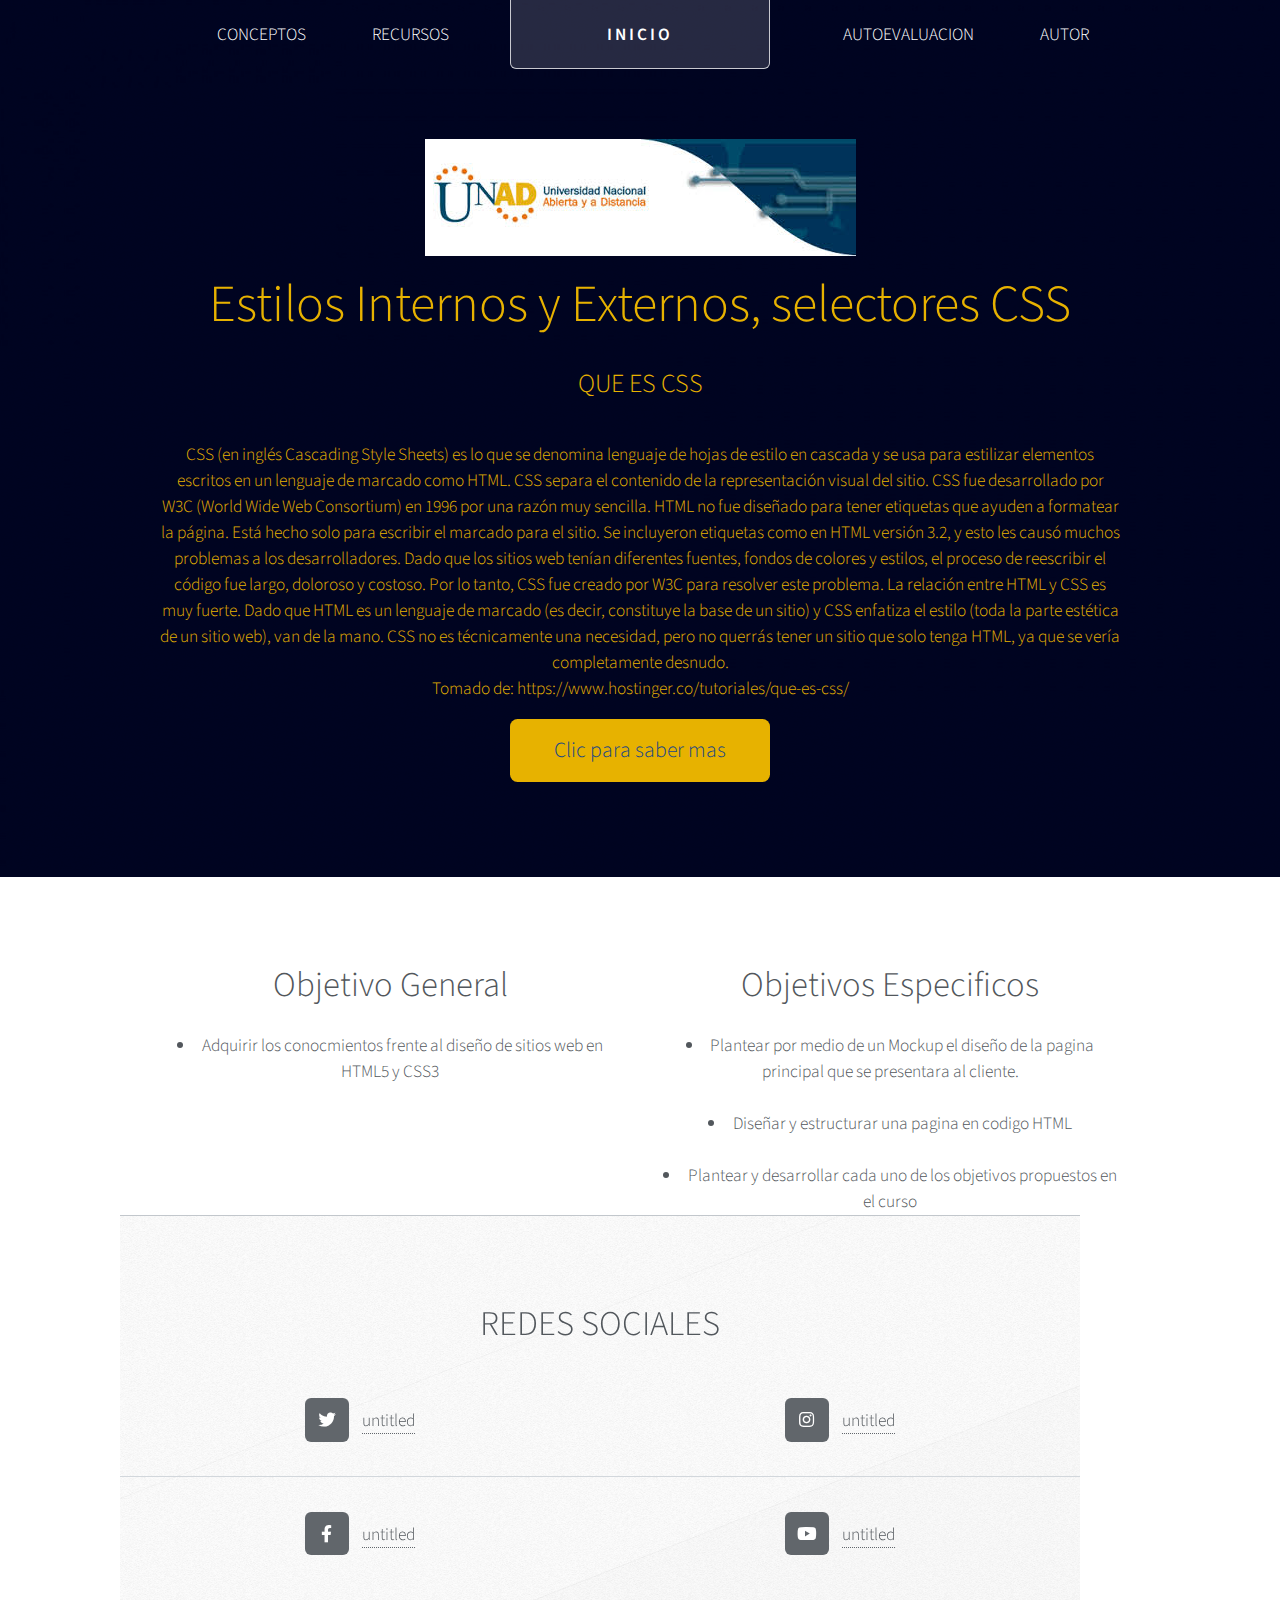
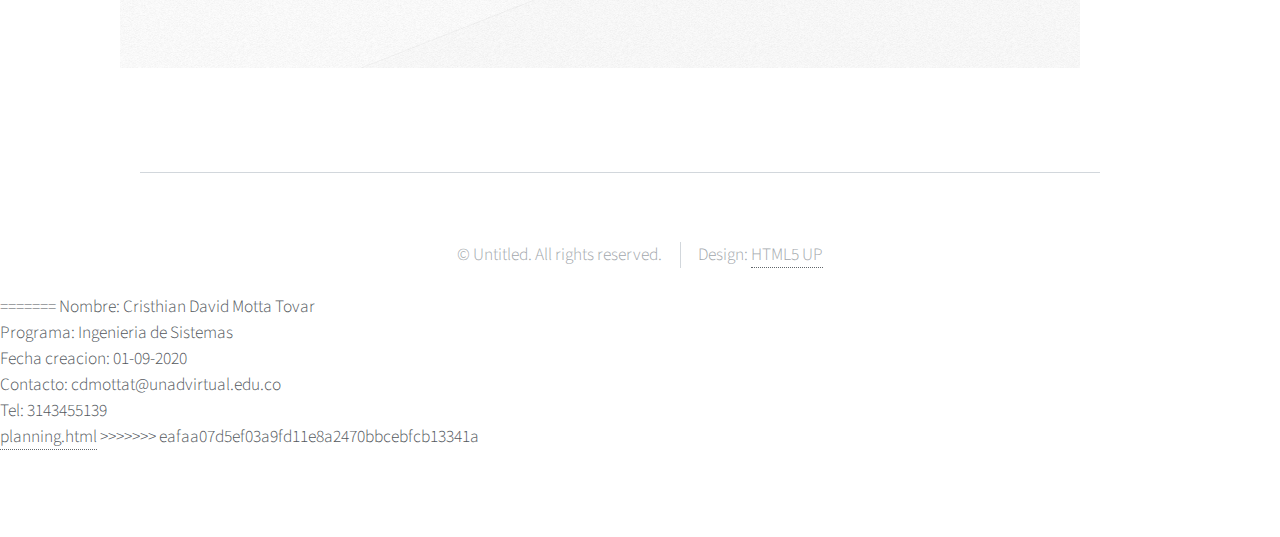
<file: index.html>
<html>
	<head>
		<title>Estilos Internos y Externos </title>
		<meta charset="utf-8" />
		<meta name="viewport" content="width=device-width, initial-scale=1, user-scalable=no" />
		<link rel="stylesheet" href="assets/css/main.css" />
	</head>
	<body class="homepage is-preload">
		<div id="page-wrapper">
				<div id="header-wrapper">
					<div id="header" class="container">
							<h1 id="logo"><a href="index.html">INICIO</a></h1>
							<nav id="nav">
								<ul>
									<li><a href="Conceptos.html">CONCEPTOS</a></li>
									<li><a href="Recursos.html">RECURSOS</a></li>
									<li class="break"><a href="Autoevaluacion.html">AUTOEVALUACION</a></li>
									<li><a href="Autor.html">AUTOR</a></li>
								</ul>
							</nav>
					</div>

					<!-- Hero -->
						<section id="hero" class="container">
							<header>
								<img src="images/images.jpg">
										<center><ul class="actions">
								<h2>Estilos Internos y Externos, selectores CSS
								<br />
								
							</header>
							<p>QUE ES CSS</p>

								CSS (en inglés Cascading Style Sheets) es lo que se denomina lenguaje de hojas de estilo en cascada y se usa para estilizar elementos escritos en un lenguaje de marcado como HTML. CSS separa el contenido de la representación visual del sitio.

CSS fue desarrollado por W3C (World Wide Web Consortium) en 1996 por una razón muy sencilla. HTML no fue diseñado para tener etiquetas que ayuden a formatear la página. Está hecho solo para escribir el marcado para el sitio.

Se incluyeron etiquetas como <font> en HTML versión 3.2, y esto les causó muchos problemas a los desarrolladores. Dado que los sitios web tenían diferentes fuentes, fondos de colores y estilos, el proceso de reescribir el código fue largo, doloroso y costoso. Por lo tanto, CSS fue creado por W3C para resolver este problema.

La relación entre HTML y CSS es muy fuerte. Dado que HTML es un lenguaje de marcado (es decir, constituye la base de un sitio) y CSS enfatiza el estilo (toda la parte estética de un sitio web), van de la mano.

CSS no es técnicamente una necesidad, pero no querrás tener un sitio que solo tenga HTML, ya que se vería completamente desnudo.
							<br />
							Tomado de:
							https://www.hostinger.co/tutoriales/que-es-css/
							
							<ul class="actions">
								<li><a href="https://www.hostinger.co/tutoriales/que-es-css/" class="button">Clic para saber mas</a></li>
							</ul>
						</section>
				</div>
				<div class="wrapper">
					<div class="container">
						<div class="row">
							<section class="col-6 col-12-narrower feature">
								
								<header>
									<h2>Objetivo General</h2>
								</header>
								<li>Adquirir los conocmientos frente al diseño de sitios web en HTML5 y CSS3</li>
								
							</section>
							<section class="col-6 col-12-narrower feature">
							
								<header>
									<h2>Objetivos Especificos</h2>
								</header>
								<li>Plantear por medio de un Mockup el diseño de la pagina principal que se presentara al cliente.</li><br>
<li>Diseñar y estructurar una pagina en codigo HTML</li><br>

<li>Plantear y desarrollar cada uno de los objetivos propuestos en el curso</li>
								
							</section>
		
			<!-- Footer -->
				<div id="footer-wrapper">
					<div id="footer" class="container">
						
								</form>
							</section>
							<section class="col-6 col-12-narrower">	<center><h2>REDES SOCIALES</h2></center><br><br>
								<center><div class="row gtr-0">
									<ul class="divided icons col-6 col-12-mobile">
										<li class="icon brands fa-twitter"><a href="#"><span class="extra">twitter.com/</span>untitled</a></li>
										<li class="icon brands fa-facebook-f"><a href="#"><span class="extra">facebook.com/</span>untitled</a></li>
										
									</ul>
									<ul class="divided icons col-6 col-12-mobile">
										<li class="icon brands fa-instagram"><a href="#"><span class="extra">instagram.com/</span>untitled</a></li>
										<li class="icon brands fa-youtube"><a href="#"><span class="extra">youtube.com/</span>untitled</a></li>
										
									</ul>
								</div></center>
							</section>
						</div>
					</div>
					<div id="copyright" class="container">
						<ul class="menu">
							<li>&copy; Untitled. All rights reserved.</li><li>Design: <a href="http://html5up.net">HTML5 UP</a></li>
						</ul>
					</div>
				</div>

		</div>

		<!-- Scripts -->
			<script src="assets/js/jquery.min.js"></script>
			<script src="assets/js/jquery.dropotron.min.js"></script>
			<script src="assets/js/browser.min.js"></script>
			<script src="assets/js/breakpoints.min.js"></script>
			<script src="assets/js/util.js"></script>
			<script src="assets/js/main.js"></script>

	</body>
</html>
=======
Nombre: Cristhian David Motta Tovar <br>
Programa: Ingenieria de Sistemas <br>
Fecha creacion: 01-09-2020 <br>
Contacto: cdmottat@unadvirtual.edu.co <br>
Tel: 3143455139 <br>
<a href="planning.html" title="Mi enlace">planning.html</a>
>>>>>>> eafaa07d5ef03a9fd11e8a2470bbcebfcb13341a
</file>
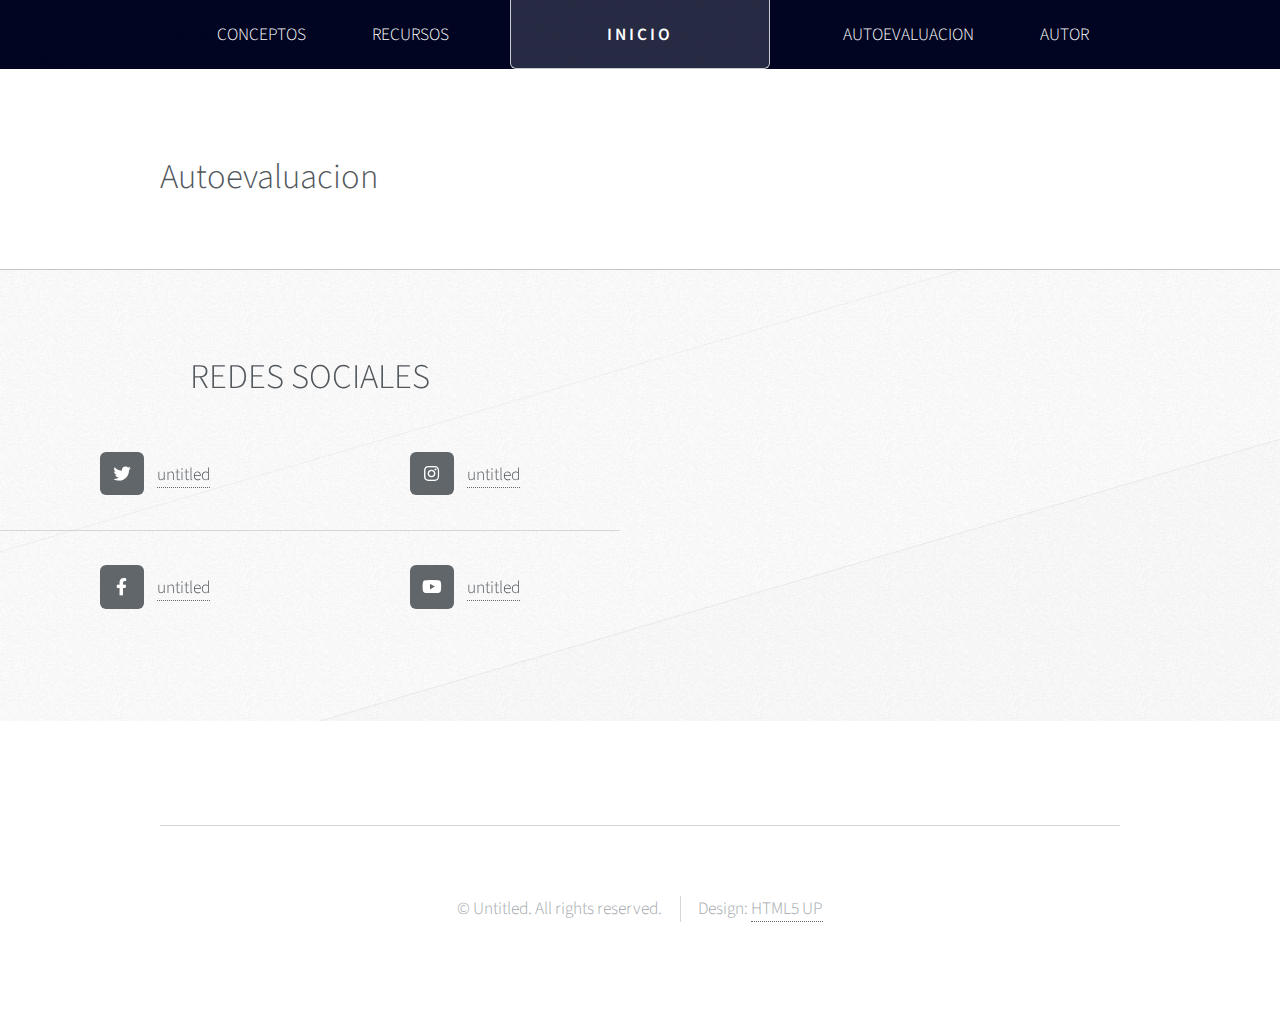
<file: Autoevaluacion.html>
<!DOCTYPE HTML>
<html>
	<head>
		<title>AUTOEVALUACION</title>
		<meta charset="utf-8" />
		<meta name="viewport" content="width=device-width, initial-scale=1, user-scalable=no" />
		<link rel="stylesheet" href="assets/css/main.css" />
	</head>
	<body class="right-sidebar is-preload">
		<div id="page-wrapper">
				<div id="header-wrapper">
					<div id="header" class="container">
							<h1 id="logo"><a href="index.html">INICIO</a></h1>
							<nav id="nav">
								<ul>
									<li><a href="Conceptos.html">CONCEPTOS</a></li>
									<li><a href="Recursos.html">RECURSOS</a></li>
									<li class="break"><a href="right-sidebar.html">AUTOEVALUACION</a></li>
									<li><a href="no-sidebar.html">AUTOR</a></li>
								</ul>
							</nav>
					</div>

				</div>

			<!-- Main -->
				<div class="wrapper">
					<div class="container" id="main">
						<div class="row gtr-150">
							<div class="col-8 col-12-narrower">

								<!-- Content -->
									<article id="content">
										<header>
											<h2>Autoevaluacion</h2>
							
						</div>
					</div>
				</div>

			<!-- Footer -->
				<div id="footer-wrapper">
					<div id="footer" class="container">
							</div>
						<div class="row">
						</form>
							</section>
							<section class="col-6 col-12-narrower">	<center><h2>REDES SOCIALES</h2></center><br><br>
								<center><div class="row gtr-0">
									<ul class="divided icons col-6 col-12-mobile">
										<li class="icon brands fa-twitter"><a href="#"><span class="extra">twitter.com/</span>untitled</a></li>
										<li class="icon brands fa-facebook-f"><a href="#"><span class="extra">facebook.com/</span>untitled</a></li>
										
									</ul>
									<ul class="divided icons col-6 col-12-mobile">
										<li class="icon brands fa-instagram"><a href="#"><span class="extra">instagram.com/</span>untitled</a></li>
										<li class="icon brands fa-youtube"><a href="#"><span class="extra">youtube.com/</span>untitled</a></li>
										
									</ul>
								</div></center>
							</section>
						</div>
					</div>
					<div id="copyright" class="container">
						<ul class="menu">
							<li>&copy; Untitled. All rights reserved.</li><li>Design: <a href="http://html5up.net">HTML5 UP</a></li>
						</ul>
					</div>
				</div>

		</div>

		<!-- Scripts -->
			<script src="assets/js/jquery.min.js"></script>
			<script src="assets/js/jquery.dropotron.min.js"></script>
			<script src="assets/js/browser.min.js"></script>
			<script src="assets/js/breakpoints.min.js"></script>
			<script src="assets/js/util.js"></script>
			<script src="assets/js/main.js"></script>

	</body>
</html>
</file>
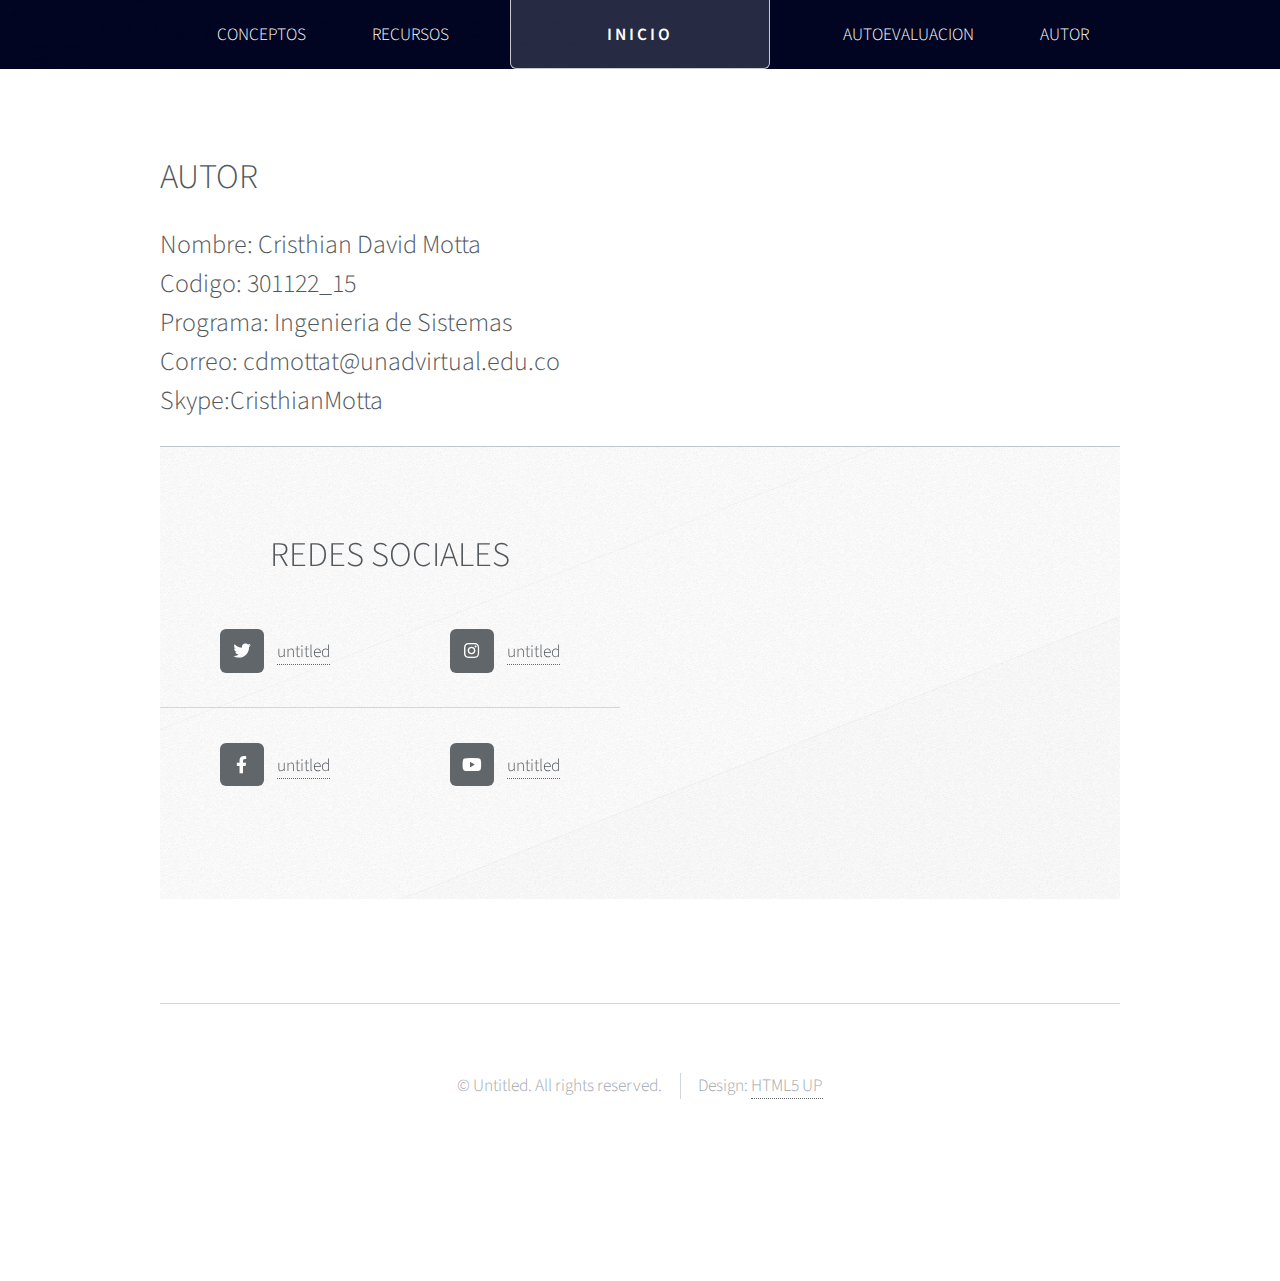
<file: Autor.html>
<html>
	<head>
		<title>Autor</title>
		<meta charset="utf-8" />
		<meta name="viewport" content="width=device-width, initial-scale=1, user-scalable=no" />
		<link rel="stylesheet" href="assets/css/main.css" />
	</head>
	<body class="no-sidebar is-preload">
		<div id="page-wrapper">

			<!-- Header -->
				<div id="header-wrapper">
					<div id="header" class="container">

						<h1 id="logo"><a href="index1.html">INICIO</a></h1>
							<nav id="nav">
								<ul>
									<li><a href="Conceptos.html">CONCEPTOS</a></li>
									<li><a href="Recursos.html">RECURSOS</a></li>
									<li class="break"><a href="Autoevaluacion.html">AUTOEVALUACION</a></li>
									<li><a href="no-sidebar.html">AUTOR</a></li>
								</ul>
							</nav>
					</div>

				</div>

			<!-- Main -->
				<div class="wrapper">
					<div class="container" id="main">

						<!-- Content -->
							<article id="content">
								<header>
									<h2>AUTOR</h2><br>
									<h3>Nombre: Cristhian David Motta</h3>
									<h3>Codigo: 301122_15</h3>
									<h3>Programa: Ingenieria de Sistemas</h3>
									<h3>Correo: cdmottat@unadvirtual.edu.co</h3>
									<h3>Skype:CristhianMotta</h3>
								</header>
								
					
			<!-- Footer -->
				<div id="footer-wrapper">
					<div id="footer" class="container">
									</div>
									<div class="row">
								</form>
							</section>
							<section class="col-6 col-12-narrower">	<center><h2>REDES SOCIALES</h2></center><br><br>
								<center><div class="row gtr-0">
									<ul class="divided icons col-6 col-12-mobile">
										<li class="icon brands fa-twitter"><a href="https://twitter.com/UniversidadUNAD?ref_src=twsrc%5Egoogle%7Ctwcamp%5Eserp%7Ctwgr%5Eauthor"><span class="extra">twitter.com/</span>untitled</a></li>
										<li class="icon brands fa-facebook-f"><a href="https://www.facebook.com/UniversidadUNAD/"><span class="extra">facebook.com/</span>untitled</a></li>
										
									</ul>
									<ul class="divided icons col-6 col-12-mobile">
										<li class="icon brands fa-instagram"><a href="https://www.instagram.com/universidadunad/?hl=es-la"><span class="extra">instagram.com/</span>untitled</a></li>
										<li class="icon brands fa-youtube"><a href="https://www.youtube.com/user/universidadunad"><span class="extra">youtube.com/</span>untitled</a></li>
										
									</ul>
								</div></center>
							</section>
						</div>
					</div>
					<div id="copyright" class="container">
						<ul class="menu">
							<li>&copy; Untitled. All rights reserved.</li><li>Design: <a href="http://html5up.net">HTML5 UP</a></li>
						</ul>
					</div>
				</div>

		</div>

		<!-- Scripts -->
			<script src="assets/js/jquery.min.js"></script>
			<script src="assets/js/jquery.dropotron.min.js"></script>
			<script src="assets/js/browser.min.js"></script>
			<script src="assets/js/breakpoints.min.js"></script>
			<script src="assets/js/util.js"></script>
			<script src="assets/js/main.js"></script>

	</body>
</html>
</file>
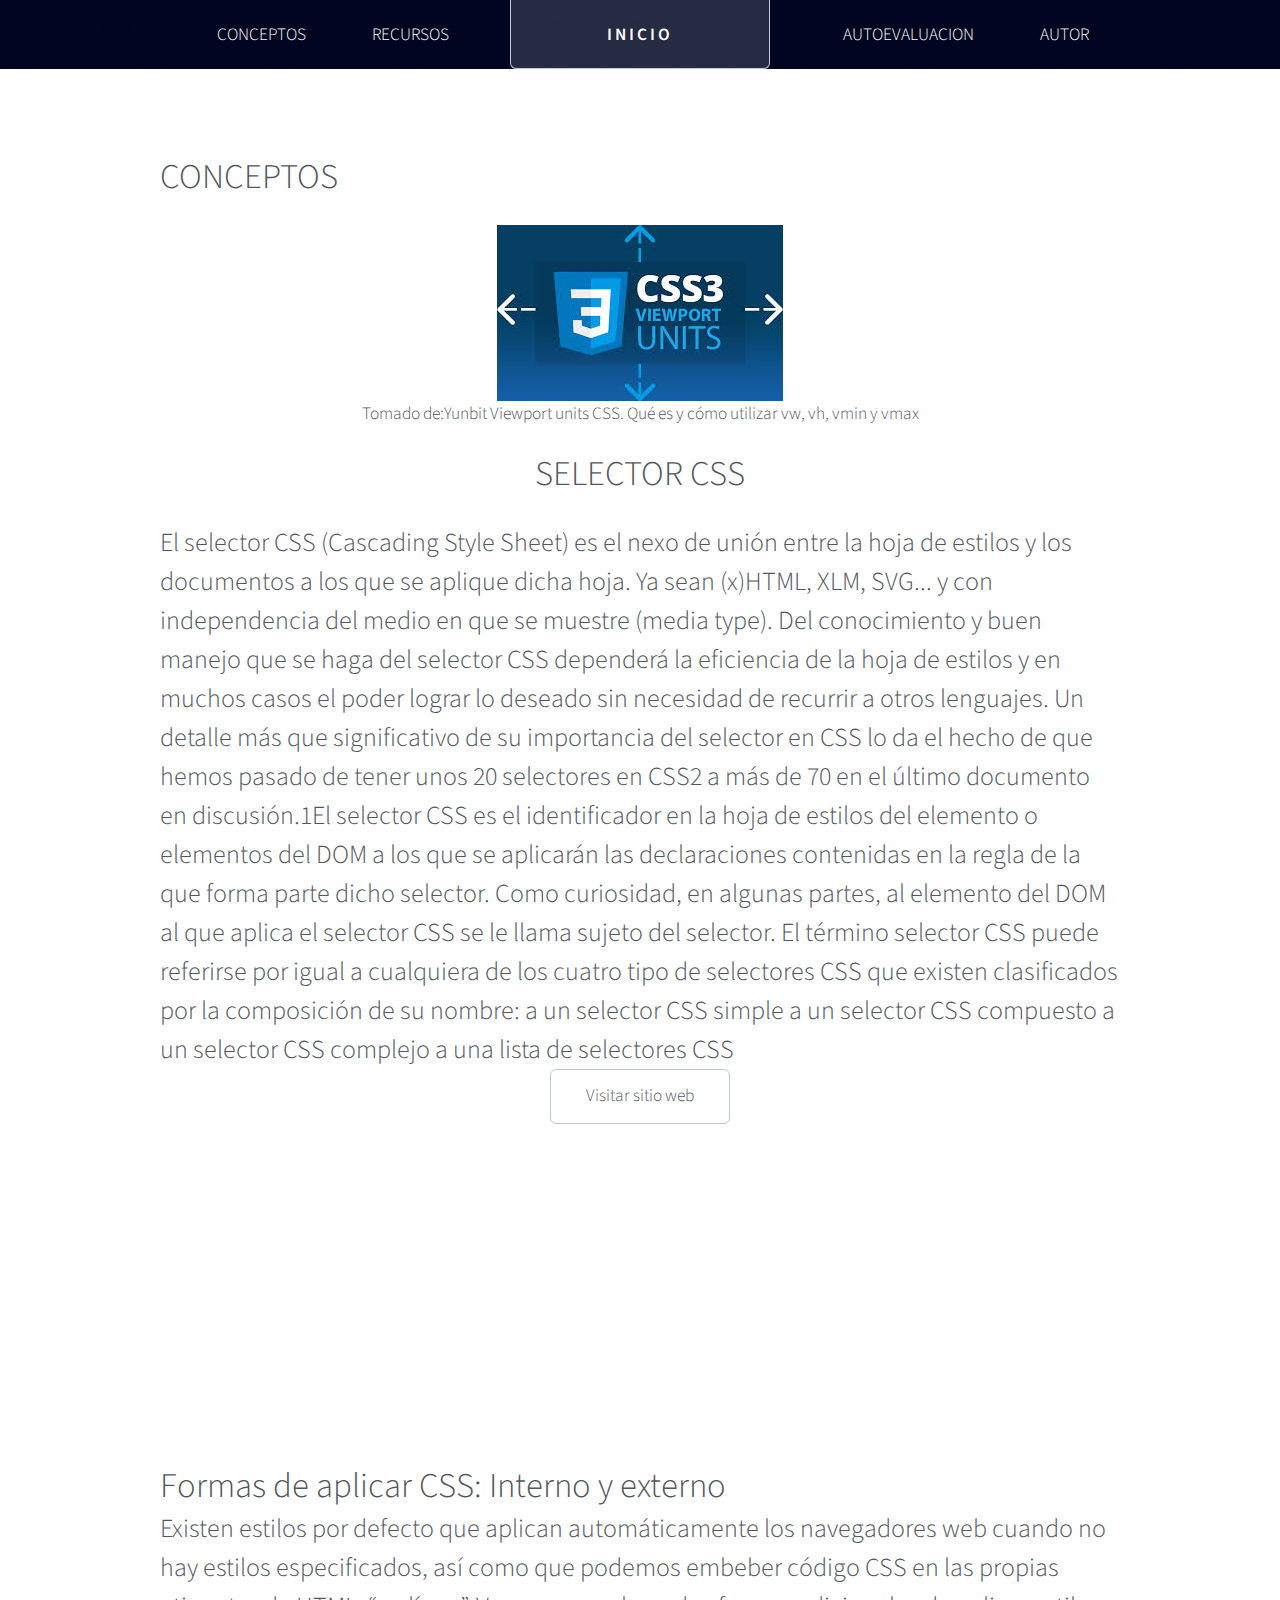
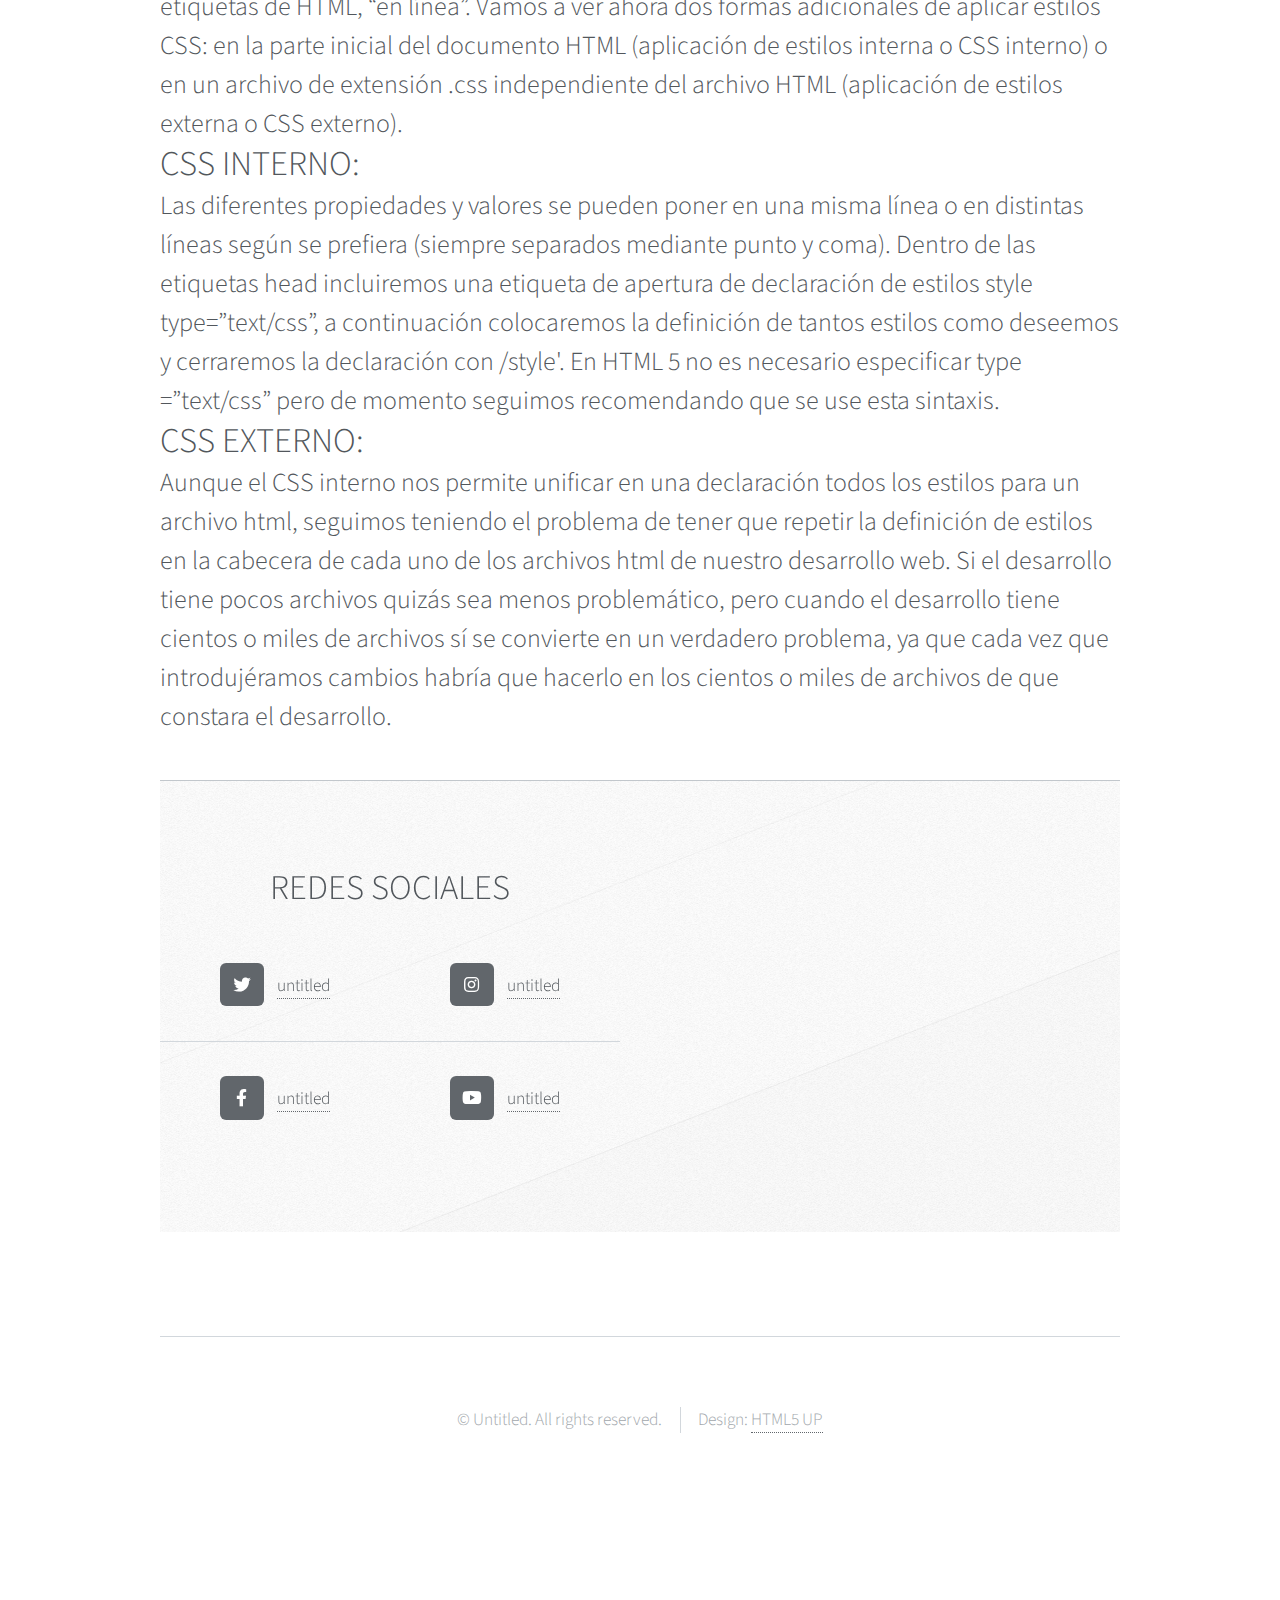
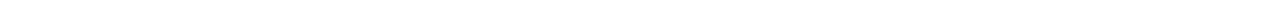
<file: Conceptos.html>
<html>
	<head>
		<title>Conceptos</title>
		<meta charset="utf-8" />
		<meta name="viewport" content="width=device-width, initial-scale=1, user-scalable=no" />
		<link rel="stylesheet" href="assets/css/main.css" />
	</head>
	<body class="no-sidebar is-preload">
		<div id="page-wrapper">

			<!-- Header -->
				<div id="header-wrapper">
					<div id="header" class="container">

						<h1 id="logo"><a href="index1.html">INICIO</a></h1>
							<nav id="nav">
								<ul>
									<li><a href="left-sidebar.html">CONCEPTOS</a></li>
									<li><a href="Recursos.html">RECURSOS</a></li>
									<li class="break"><a href="Autoevaluacion.html">AUTOEVALUACION</a></li>
									<li><a href="Autor.html">AUTOR</a></li>
								</ul>
							</nav>
					</div>

				</div>

			<!-- Main -->
				<div class="wrapper">
					<div class="container" id="main">

						<!-- Content -->
							<article id="content">
								<header>
									<h2>CONCEPTOS</h2><br>
									
									<center><img src="images/CONCEPTOS.jpg"></center>

<center>Tomado de:Yunbit
Viewport units CSS. Qué es y cómo utilizar vw, vh, vmin y vmax</center><br>
<center><h2>SELECTOR CSS</h2></center><br>
<h3>El selector CSS (Cascading Style Sheet) es el nexo de unión entre la hoja de estilos y los documentos a los que se aplique dicha hoja. Ya sean (x)HTML, XLM, SVG... y con independencia del medio en que se muestre (media type).

Del conocimiento y buen manejo que se haga del selector CSS dependerá la eficiencia de la hoja de estilos y en muchos casos el poder lograr lo deseado sin necesidad de recurrir a otros lenguajes.

Un detalle más que significativo de su importancia del selector en CSS lo da el hecho de que hemos pasado de tener unos 20 selectores en CSS2 a más de 70 en el último documento en discusión.1​

El selector CSS es el identificador en la hoja de estilos del elemento o elementos del DOM a los que se aplicarán las declaraciones contenidas en la regla de la que forma parte dicho selector.

Como curiosidad, en algunas partes, al elemento del DOM al que aplica el selector CSS se le llama sujeto del selector.

El término selector CSS puede referirse por igual a cualquiera de los cuatro tipo de selectores CSS que existen clasificados por la composición de su nombre:

a un selector CSS simple
a un selector CSS compuesto
a un selector CSS complejo
a una lista de selectores CSS</h3>

	<center><a href="https://es.wikipedia.org/wiki/Selector_CSS" class="button">Visitar sitio web</a><br><br>
<iframe width="560" height="315" src="https://www.youtube.com/embed/p6CzPvjDjUs" frameborder="0" allow="accelerometer; autoplay; clipboard-write; encrypted-media; gyroscope; picture-in-picture" allowfullscreen></iframe></center>
	

<h2>Formas de aplicar CSS: Interno y externo</h2>

<h3>Existen estilos por defecto que aplican automáticamente los navegadores web cuando no hay estilos especificados, así como que podemos embeber código CSS en las propias etiquetas de HTML, “en línea”. Vamos a ver ahora dos formas adicionales de aplicar estilos CSS: en la parte inicial del documento HTML (aplicación de estilos interna o CSS interno) o en un archivo de extensión .css independiente del archivo HTML (aplicación de estilos externa o CSS externo).</h3>

<h2>CSS INTERNO:</h2>

<h3>Las diferentes propiedades y valores se pueden poner en una misma línea o en distintas líneas según se prefiera (siempre separados mediante punto y coma). Dentro de las etiquetas head incluiremos una etiqueta de apertura de declaración de estilos style type=”text/css”, a continuación colocaremos la definición de tantos estilos como deseemos y cerraremos la declaración con /style'. En HTML 5 no es necesario especificar type =”text/css” pero de momento seguimos recomendando que se use esta sintaxis.</h3>

<h2>CSS EXTERNO:</h2>

<h3>Aunque el CSS interno nos permite unificar en una declaración todos los estilos para un archivo html, seguimos teniendo el problema de tener que repetir la definición de estilos en la cabecera de cada uno de los archivos html de nuestro desarrollo web. Si el desarrollo tiene pocos archivos quizás sea menos problemático, pero cuando el desarrollo tiene cientos o miles de archivos sí se convierte en un verdadero problema, ya que cada vez que introdujéramos cambios habría que hacerlo en los cientos o miles de archivos de que constara el desarrollo.</h3>
											</ul></center>	
										<center><ul class="actions">
								</header>
								
					
			<!-- Footer -->
				<div id="footer-wrapper">
					<div id="footer" class="container">
									</div>
									<div class="row">
								</form>
							</section>
							<section class="col-6 col-12-narrower">	<center><h2>REDES SOCIALES</h2></center><br><br>
								<center><div class="row gtr-0">
									<ul class="divided icons col-6 col-12-mobile">
										<li class="icon brands fa-twitter"><a href="https://twitter.com/UniversidadUNAD?ref_src=twsrc%5Egoogle%7Ctwcamp%5Eserp%7Ctwgr%5Eauthor"><span class="extra">twitter.com/</span>untitled</a></li>
										<li class="icon brands fa-facebook-f"><a href="https://www.facebook.com/UniversidadUNAD/"><span class="extra">facebook.com/</span>untitled</a></li>
										
									</ul>
									<ul class="divided icons col-6 col-12-mobile">
										<li class="icon brands fa-instagram"><a href="https://www.instagram.com/universidadunad/?hl=es-la"><span class="extra">instagram.com/</span>untitled</a></li>
										<li class="icon brands fa-youtube"><a href="https://www.youtube.com/user/universidadunad"><span class="extra">youtube.com/</span>untitled</a></li>
										
									</ul>
								</div></center>
							</section>
						</div>
					</div>
					<div id="copyright" class="container">
						<ul class="menu">
							<li>&copy; Untitled. All rights reserved.</li><li>Design: <a href="http://html5up.net">HTML5 UP</a></li>
						</ul>
					</div>
				</div>

		</div>

		<!-- Scripts -->
			<script src="assets/js/jquery.min.js"></script>
			<script src="assets/js/jquery.dropotron.min.js"></script>
			<script src="assets/js/browser.min.js"></script>
			<script src="assets/js/breakpoints.min.js"></script>
			<script src="assets/js/util.js"></script>
			<script src="assets/js/main.js"></script>

	</body>
</html>
</file>
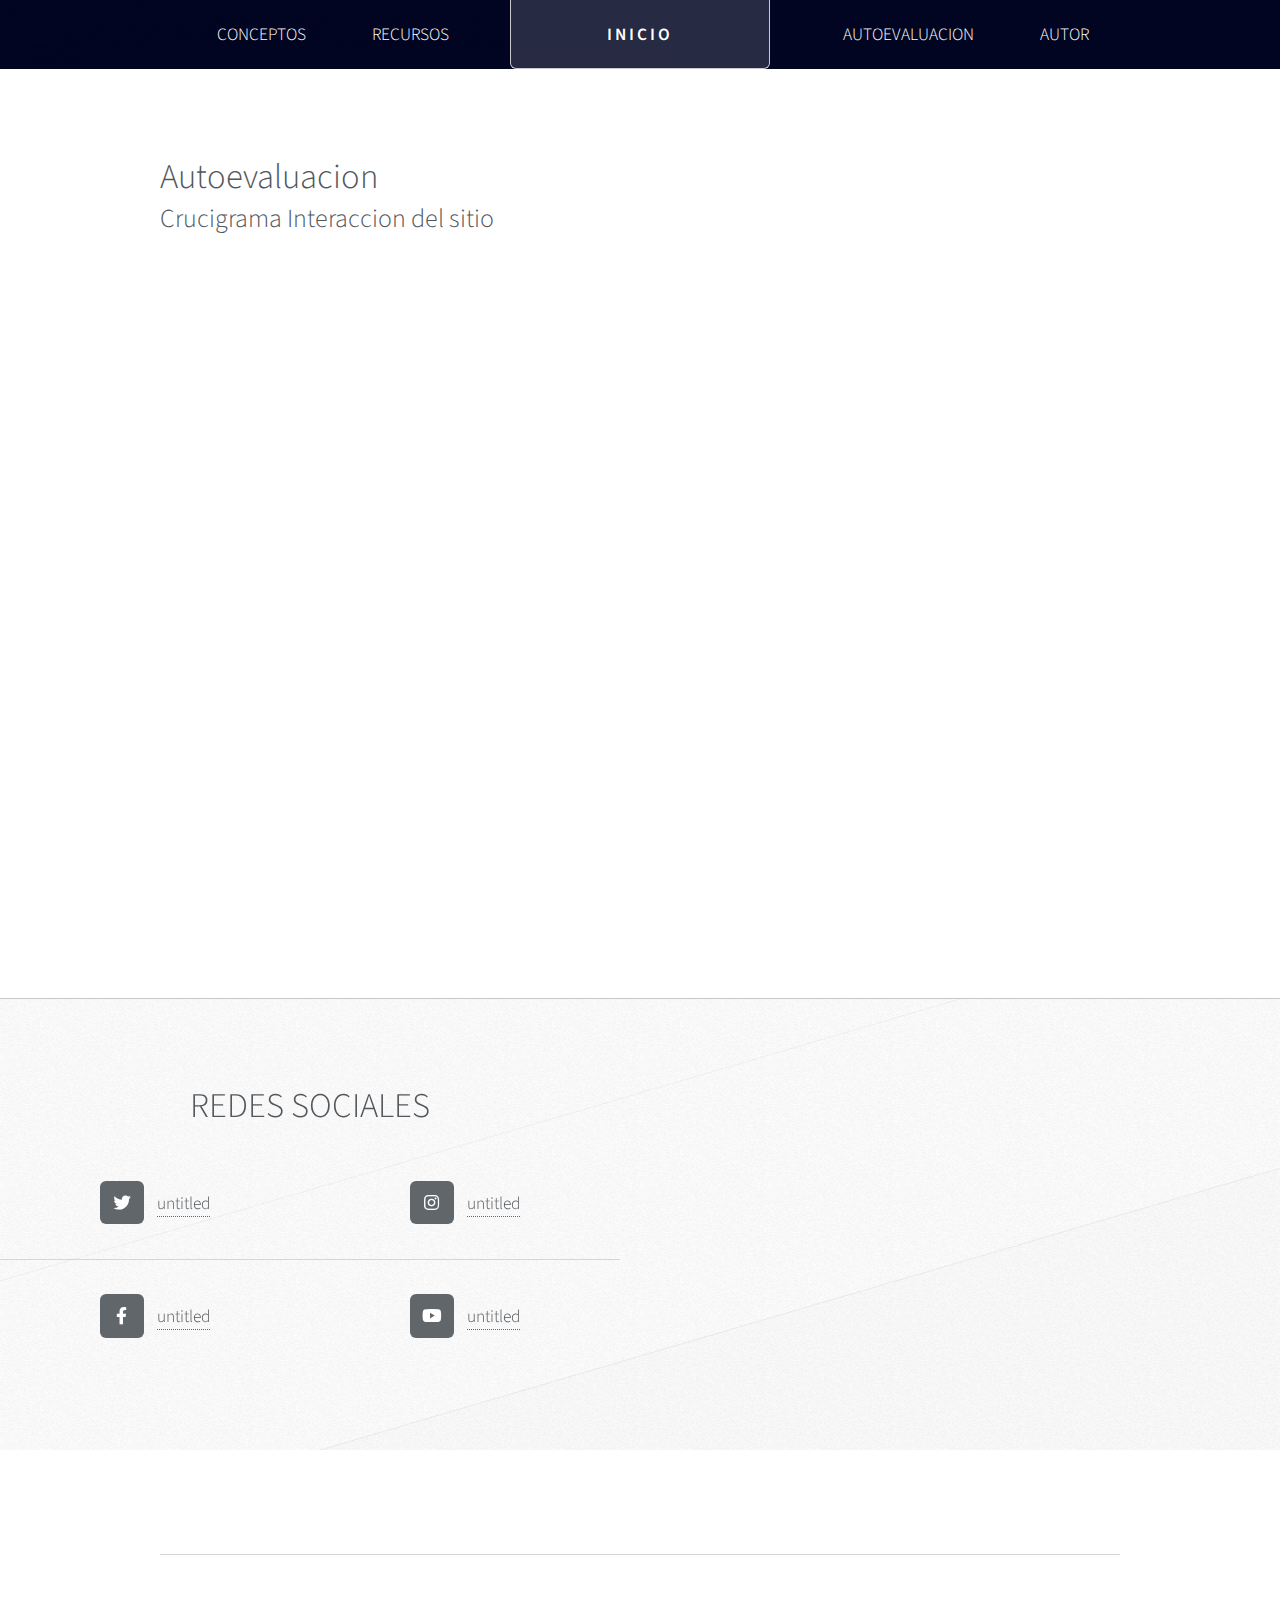
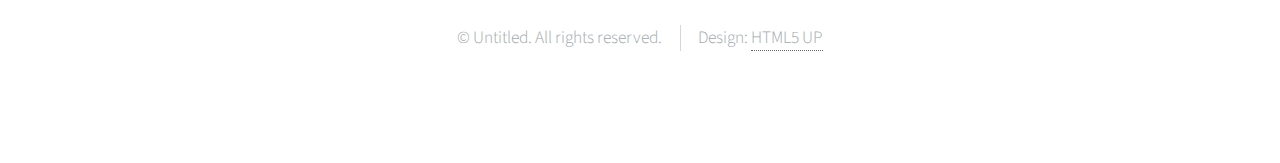
<file: Crucigrama.html>
<html>
	<head>
		<title>SOPA DE LETRAS</title>
		<meta charset="utf-8" />
		<meta name="viewport" content="width=device-width, initial-scale=1, user-scalable=no" />
		<link rel="stylesheet" href="assets/css/main.css" />
	</head>
	<body class="right-sidebar is-preload">
		<div id="page-wrapper">
				<div id="header-wrapper">
					<div id="header" class="container">
							<h1 id="logo"><a href="index1.html">INICIO</a></h1>
							<nav id="nav">
								<ul>
									<li><a href="Conceptos.html">CONCEPTOS</a></li>
									<li><a href="Recursos.html">RECURSOS</a></li>
									<li class="break"><a href="Autoevaluacion.html">AUTOEVALUACION</a></li>
									<li><a href="Autor.html">AUTOR</a></li>
								</ul>
							</nav>
					</div>

				</div>

			<!-- Main -->
				<div class="wrapper">
					<div class="container" id="main">
						<div class="row gtr-150">
							<div class="col-8 col-12-narrower">

								<!-- Content -->
									<article id="content">
										<header>
											<h2>Autoevaluacion</h2>
										
											<h3>Crucigrama Interaccion del sitio</h3>
							<iframe width="795" height="690" frameborder="0" src="https://es.educaplay.com/juego/7823072-estilos_css.html"></iframe>
						</div>
					</div>
				</div>

			<!-- Footer -->
				<div id="footer-wrapper">
					<div id="footer" class="container">
							</div>
						<div class="row">
						</form>
							</section>
							<section class="col-6 col-12-narrower">	<center><h2>REDES SOCIALES</h2></center><br><br>
								<center><div class="row gtr-0">
									<ul class="divided icons col-6 col-12-mobile">
										<li class="icon brands fa-twitter"><a href="https://twitter.com/UniversidadUNAD?ref_src=twsrc%5Egoogle%7Ctwcamp%5Eserp%7Ctwgr%5Eauthor"><span class="extra">twitter.com/</span>untitled</a></li>
										<li class="icon brands fa-facebook-f"><a href="https://www.facebook.com/UniversidadUNAD/"><span class="extra">facebook.com/</span>untitled</a></li>
										
									</ul>
									<ul class="divided icons col-6 col-12-mobile">
										<li class="icon brands fa-instagram"><a href="https://www.instagram.com/universidadunad/?hl=es-la"><span class="extra">instagram.com/</span>untitled</a></li>
										<li class="icon brands fa-youtube"><a href="https://www.youtube.com/user/universidadunad"><span class="extra">youtube.com/</span>untitled</a></li>
										
									</ul>
								</div></center>
							</section>
						</div>
					</div>
					<div id="copyright" class="container">
						<ul class="menu">
							<li>&copy; Untitled. All rights reserved.</li><li>Design: <a href="http://html5up.net">HTML5 UP</a></li>
						</ul>
					</div>
				</div>

		</div>

		<!-- Scripts -->
			<script src="assets/js/jquery.min.js"></script>
			<script src="assets/js/jquery.dropotron.min.js"></script>
			<script src="assets/js/browser.min.js"></script>
			<script src="assets/js/breakpoints.min.js"></script>
			<script src="assets/js/util.js"></script>
			<script src="assets/js/main.js"></script>

	</body>
</html>
</file>
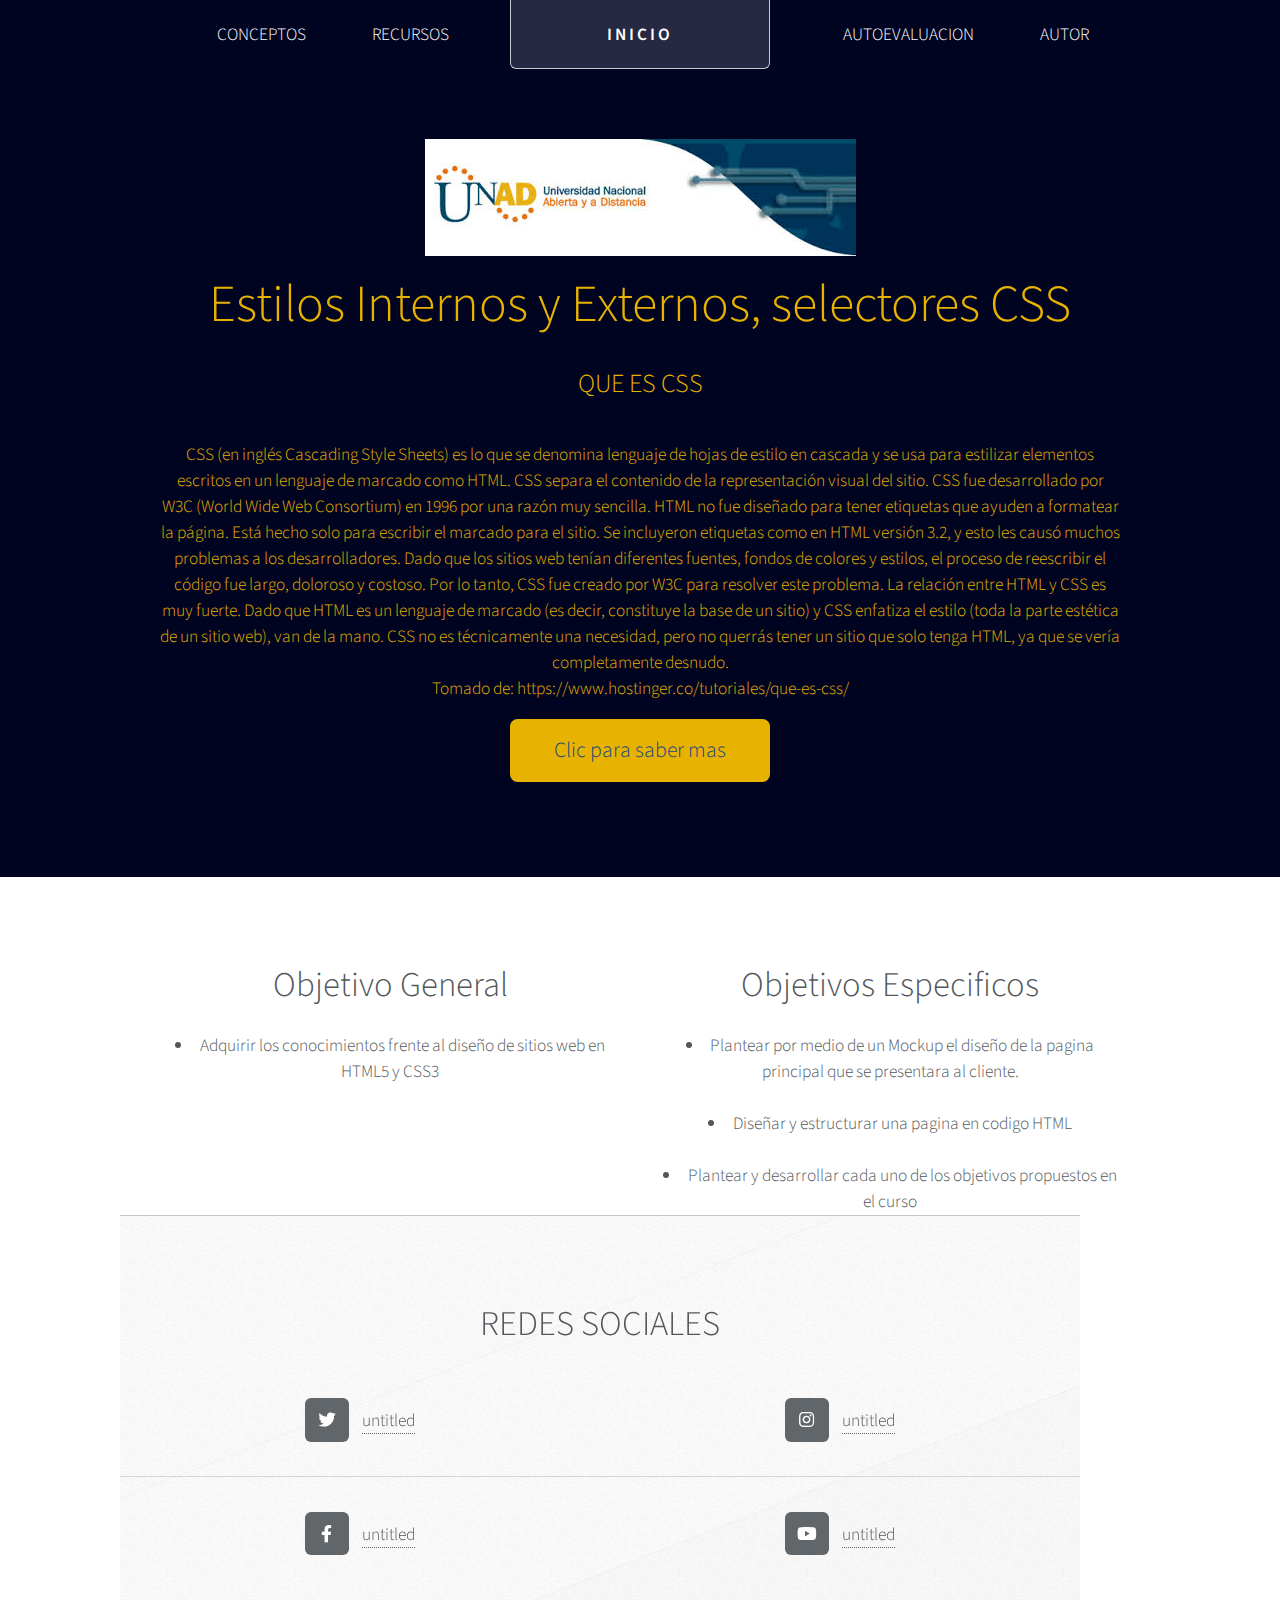
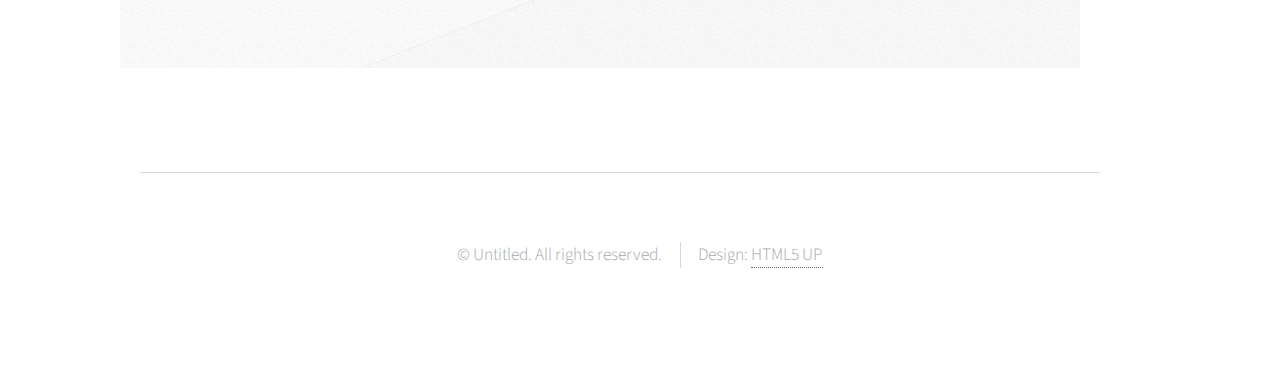
<file: index1.html>
<html>
	<head>
		<title>Estilos Internos y Externos </title>
		<meta charset="utf-8" />
		<meta name="viewport" content="width=device-width, initial-scale=1, user-scalable=no" />
		<link rel="stylesheet" href="assets/css/main.css" />
	</head>
	<body class="homepage is-preload">
		<div id="page-wrapper">
				<div id="header-wrapper">
					<div id="header" class="container">
							<h1 id="logo"><a href="index1.html">INICIO</a></h1>
							<nav id="nav">
								<ul>
									<li><a href="Conceptos.html">CONCEPTOS</a></li>
									<li><a href="Recursos.html">RECURSOS</a></li>
									<li class="break"><a href="Autoevaluacion.html">AUTOEVALUACION</a></li>
									<li><a href="Autor.html">AUTOR</a></li>
								</ul>
							</nav>
					</div>

					<!-- Hero -->
						<section id="hero" class="container">
							<header>
								<img src="images/images.jpg">
										<center><ul class="actions">
								<h2>Estilos Internos y Externos, selectores CSS
								<br />
								
							</header>
							<p>QUE ES CSS</p>

								CSS (en inglés Cascading Style Sheets) es lo que se denomina lenguaje de hojas de estilo en cascada y se usa para estilizar elementos escritos en un lenguaje de marcado como HTML. CSS separa el contenido de la representación visual del sitio.

CSS fue desarrollado por W3C (World Wide Web Consortium) en 1996 por una razón muy sencilla. HTML no fue diseñado para tener etiquetas que ayuden a formatear la página. Está hecho solo para escribir el marcado para el sitio.

Se incluyeron etiquetas como <font> en HTML versión 3.2, y esto les causó muchos problemas a los desarrolladores. Dado que los sitios web tenían diferentes fuentes, fondos de colores y estilos, el proceso de reescribir el código fue largo, doloroso y costoso. Por lo tanto, CSS fue creado por W3C para resolver este problema.

La relación entre HTML y CSS es muy fuerte. Dado que HTML es un lenguaje de marcado (es decir, constituye la base de un sitio) y CSS enfatiza el estilo (toda la parte estética de un sitio web), van de la mano.

CSS no es técnicamente una necesidad, pero no querrás tener un sitio que solo tenga HTML, ya que se vería completamente desnudo.
							<br />
							Tomado de:
							https://www.hostinger.co/tutoriales/que-es-css/
							
							<ul class="actions">
								<li><a href="https://www.hostinger.co/tutoriales/que-es-css/" class="button">Clic para saber mas</a></li>
							</ul>
						</section>
				</div>
				<div class="wrapper">
					<div class="container">
						<div class="row">
							<section class="col-6 col-12-narrower feature">
								
								<header>
									<h2>Objetivo General</h2>
								</header>
								<li>Adquirir los conocimientos frente al diseño de sitios web en HTML5 y CSS3</li>
								
							</section>
							<section class="col-6 col-12-narrower feature">
							
								<header>
									<h2>Objetivos Especificos</h2>
								</header>
								<li>Plantear por medio de un Mockup el diseño de la pagina principal que se presentara al cliente.</li><br>
<li>Diseñar y estructurar una pagina en codigo HTML</li><br>

<li>Plantear y desarrollar cada uno de los objetivos propuestos en el curso</li>
								
							</section>
		
			<!-- Footer -->
				<div id="footer-wrapper">
					<div id="footer" class="container">
						
								</form>
							</section>
							<section class="col-6 col-12-narrower">	<center><h2>REDES SOCIALES</h2></center><br><br>
								<center><div class="row gtr-0">
									<ul class="divided icons col-6 col-12-mobile">
										<li class="icon brands fa-twitter"><a href="https://twitter.com/UniversidadUNAD?ref_src=twsrc%5Egoogle%7Ctwcamp%5Eserp%7Ctwgr%5Eauthor"><span class="extra">twitter.com/</span>untitled</a></li>
										<li class="icon brands fa-facebook-f"><a href="https://www.facebook.com/UniversidadUNAD/"><span class="extra">facebook.com/</span>untitled</a></li>
										
									</ul>
									<ul class="divided icons col-6 col-12-mobile">
										<li class="icon brands fa-instagram"><a href="https://www.instagram.com/universidadunad/?hl=es-la"><span class="extra">instagram.com/</span>untitled</a></li>
										<li class="icon brands fa-youtube"><a href="https://www.youtube.com/user/universidadunad"><span class="extra">youtube.com/</span>untitled</a></li>
										
									</ul>
								</div></center>
							</section>
						</div>
					</div>
					<div id="copyright" class="container">
						<ul class="menu">
							<li>&copy; Untitled. All rights reserved.</li><li>Design: <a href="http://html5up.net">HTML5 UP</a></li>
						</ul>
					</div>
				</div>

		</div>

		<!-- Scripts -->
			<script src="assets/js/jquery.min.js"></script>
			<script src="assets/js/jquery.dropotron.min.js"></script>
			<script src="assets/js/browser.min.js"></script>
			<script src="assets/js/breakpoints.min.js"></script>
			<script src="assets/js/util.js"></script>
			<script src="assets/js/main.js"></script>

	</body>
</html>
</file>
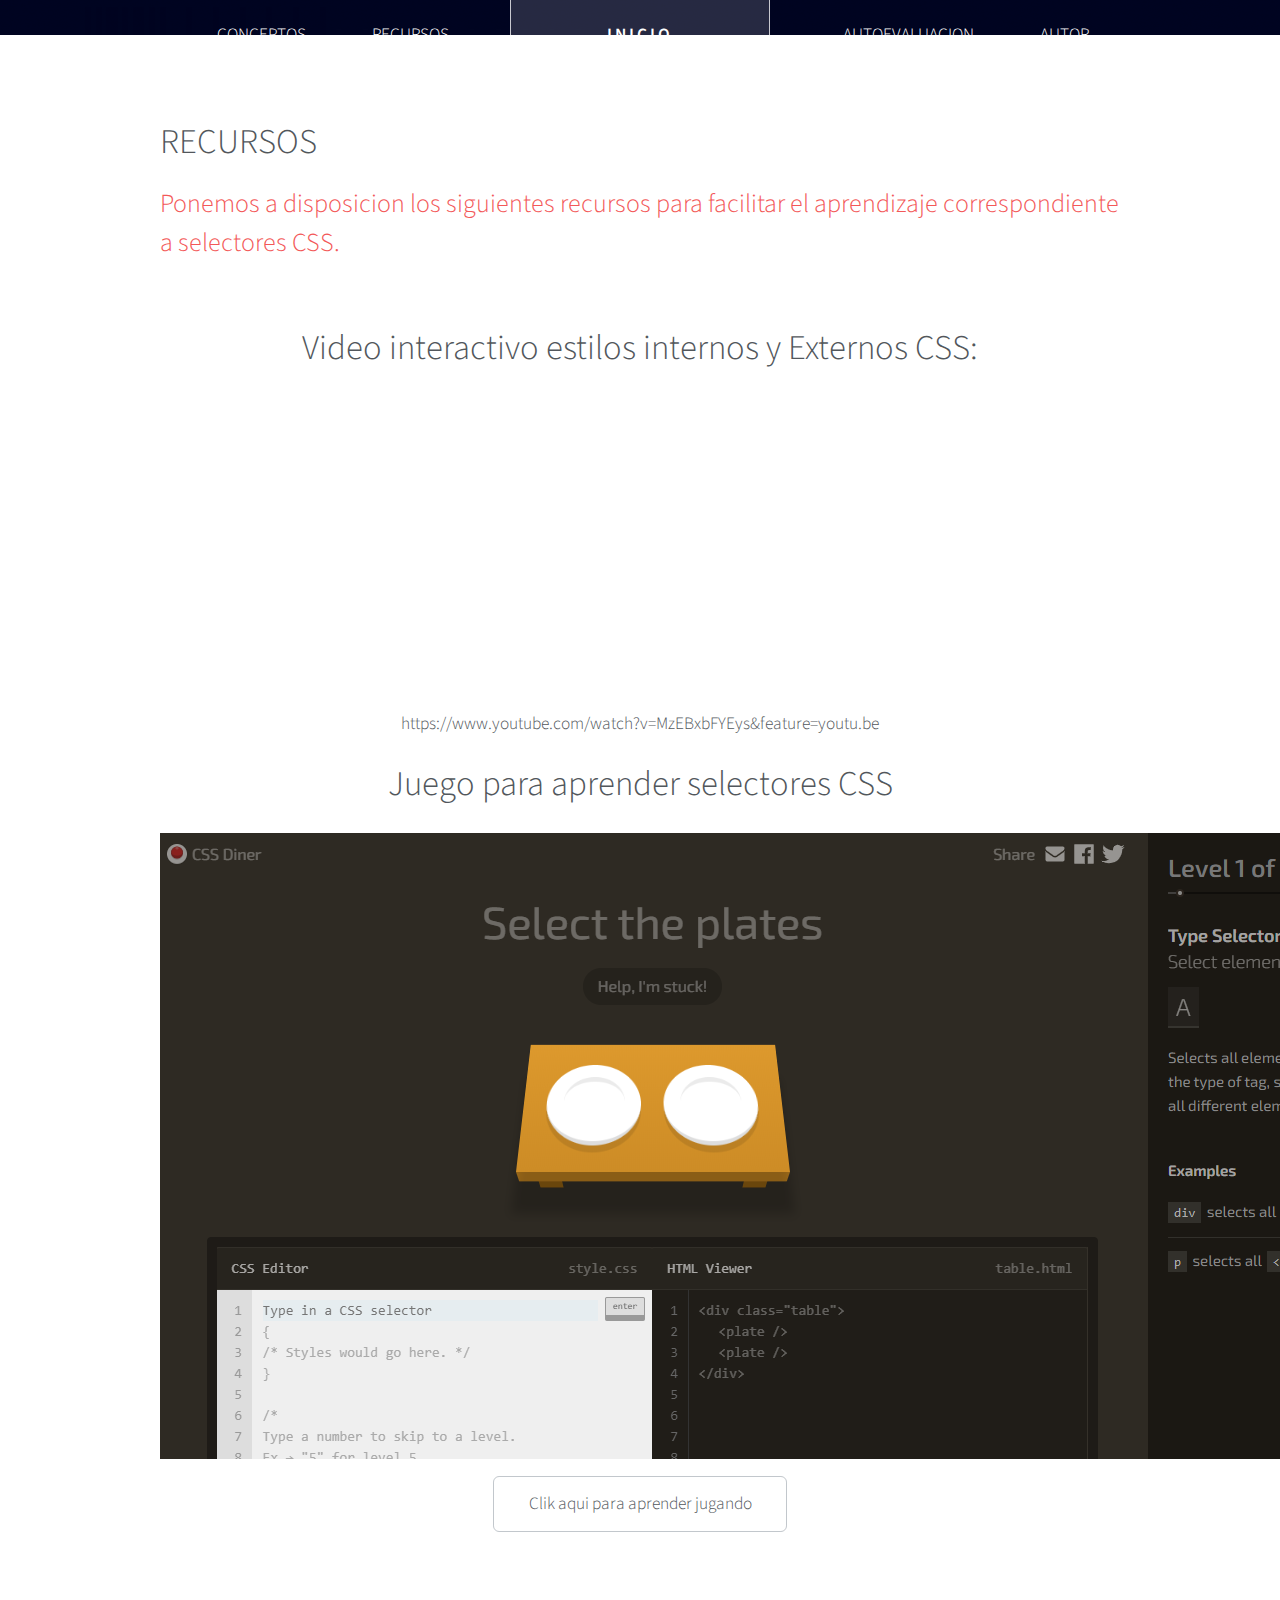
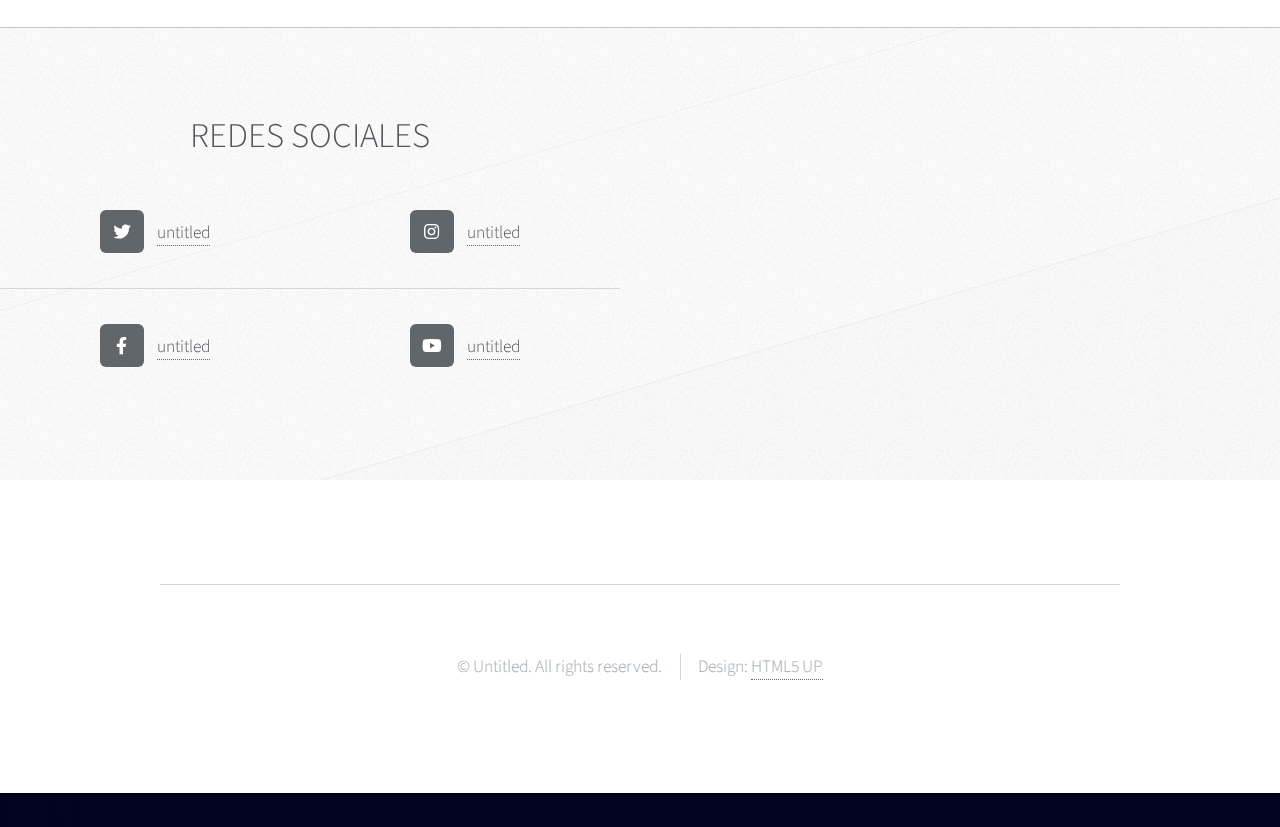
<file: left-sidebar.html>
<html>
	<head>
		<title>Recursos</title>
		<meta charset="utf-8" />
		<meta name="viewport" content="width=device-width, initial-scale=1, user-scalable=no" />
		<link rel="stylesheet" href="assets/css/main.css" />
	</head>
	<body class="left-sidebar is-preload">
		<div id="page-wrapper">

			<!-- Header -->
				<div id="header-wrapper">
					<div id="header" class="container">
							<h1 id="logo"><a href="index1.html">INICIO</a></h1>
							<nav id="nav">
								<ul>
									<li><a href="Conceptos.html">CONCEPTOS</a></li>
									<li><a href="Recursos.html">RECURSOS</a></li>
									<li class="break"><a href="Autoevaluacion.html">AUTOEVALUACION</a></li>
									<li><a href="Autor.html">AUTOR</a></li>
								</ul>
							</nav>
					</div>

			<!-- Main -->
				<div class="wrapper">
					<div class="container" id="main">
						<div class="row gtr-150">
						

								<!-- Sidebar -->
									<section id="sidebar">
										
									</section>
							</div>
							<div class="col-8 col-12-narrower imp-narrower">

								<!-- Content -->
									<article id="content">
										<header>
											<h2>RECURSOS</h2>
											<p>Ponemos a disposicion los siguientes recursos para facilitar el aprendizaje correspondiente a selectores CSS.</p>
											<center><h2>Video interactivo estilos internos y Externos CSS:</h2></center>

										</header>		
										<center><iframe width="560" height="315" src="https://www.youtube.com/embed/MzEBxbFYEys" frameborder="0" allow="accelerometer; autoplay; clipboard-write; encrypted-media; gyroscope; picture-in-picture" allowfullscreen></iframe><br>
										https://www.youtube.com/watch?v=MzEBxbFYEys&feature=youtu.be</center><br>	
										<center><h2>Juego para aprender selectores CSS</h2></center><br>

										<img src="images/Captura.PNG">
										<center><ul class="actions">
												<li><a href="#" class="button">Clik aqui para aprender jugando</a></li>
											</ul></center>							
						</div>
						
				</div>

			<!-- Footer -->
				<div id="footer-wrapper">
					<div id="footer" class="container">
									</div>
									<div class="row">
								</form>
							</section>
							<section class="col-6 col-12-narrower">	<center><h2>REDES SOCIALES</h2></center><br><br>
								<center><div class="row gtr-0">
									<ul class="divided icons col-6 col-12-mobile">
										<li class="icon brands fa-twitter"><a href="https://twitter.com/UniversidadUNAD?ref_src=twsrc%5Egoogle%7Ctwcamp%5Eserp%7Ctwgr%5Eauthor"><span class="extra">twitter.com/</span>untitled</a></li>
										<li class="icon brands fa-facebook-f"><a href="https://www.facebook.com/UniversidadUNAD/"><span class="extra">facebook.com/</span>untitled</a></li>
										
									</ul>
									<ul class="divided icons col-6 col-12-mobile">
										<li class="icon brands fa-instagram"><a href="https://www.instagram.com/universidadunad/?hl=es-la"><span class="extra">instagram.com/</span>untitled</a></li>
										<li class="icon brands fa-youtube"><a href="https://www.youtube.com/user/universidadunad"><span class="extra">youtube.com/</span>untitled</a></li>
										
									</ul>
								</div></center>
							</section>
						</div>
					</div>
					<div id="copyright" class="container">
						<ul class="menu">
							<li>&copy; Untitled. All rights reserved.</li><li>Design: <a href="http://html5up.net">HTML5 UP</a></li>
						</ul>
					</div>
				</div>

		</div>
		<!-- Scripts -->
			<script src="assets/js/jquery.min.js"></script>
			<script src="assets/js/jquery.dropotron.min.js"></script>
			<script src="assets/js/browser.min.js"></script>
			<script src="assets/js/breakpoints.min.js"></script>
			<script src="assets/js/util.js"></script>
			<script src="assets/js/main.js"></script>

	</body>
</html>
</file>
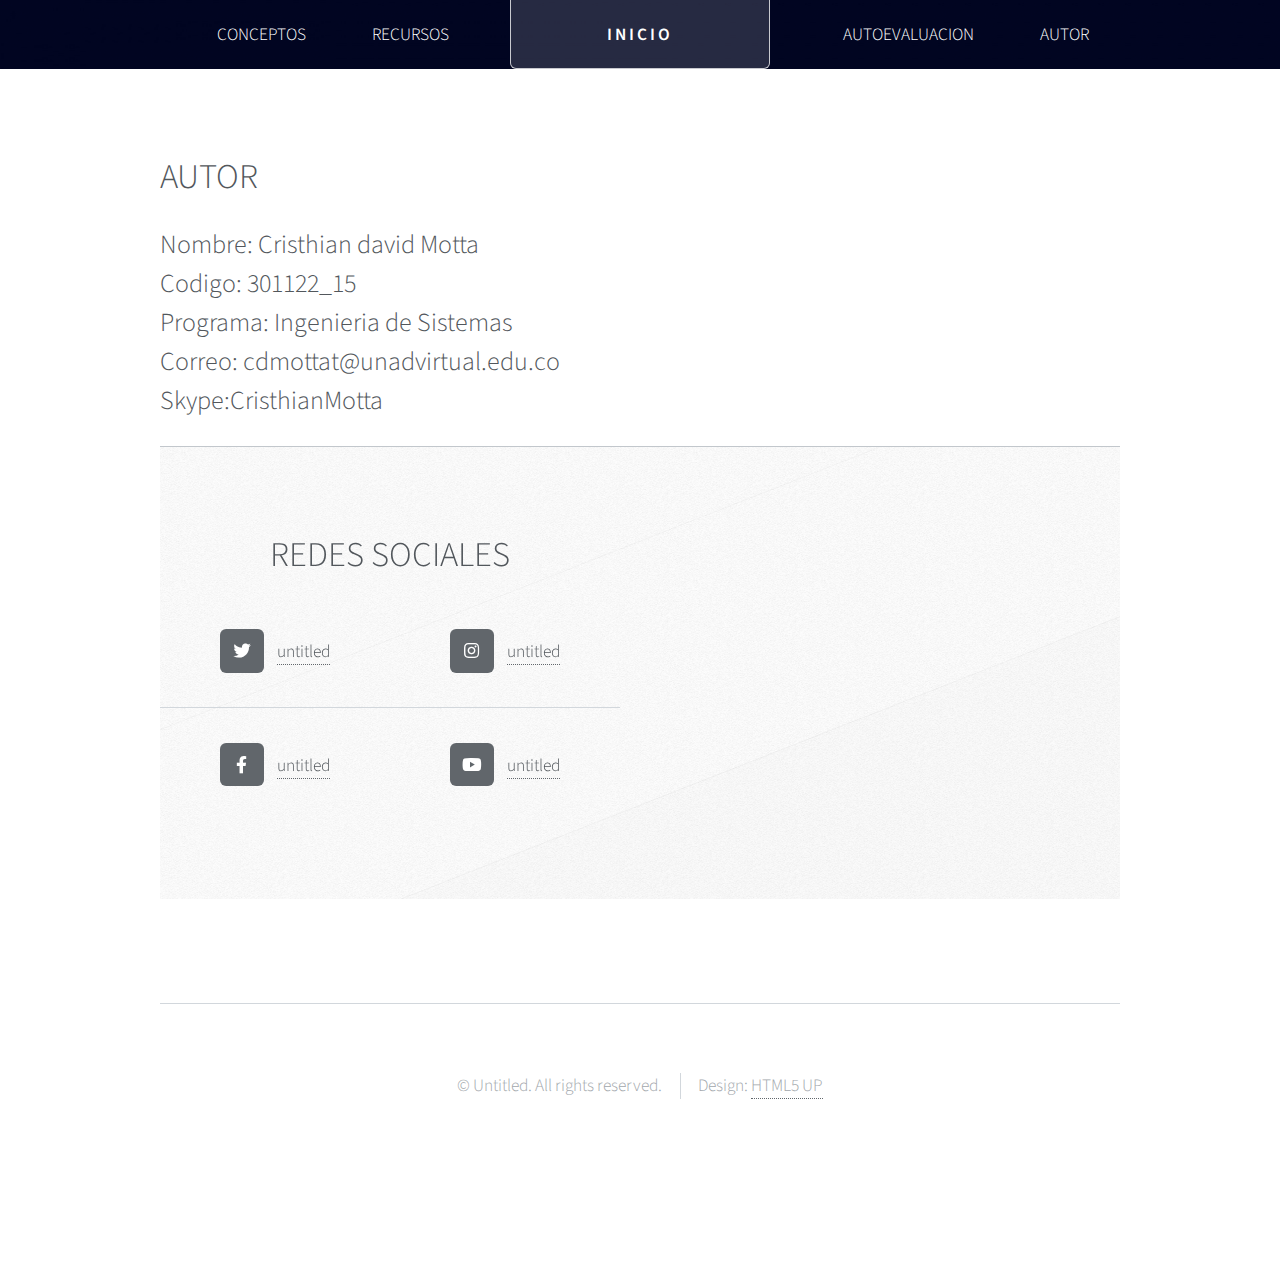
<file: no-sidebar.html>
<html>
	<head>
		<title>Autor</title>
		<meta charset="utf-8" />
		<meta name="viewport" content="width=device-width, initial-scale=1, user-scalable=no" />
		<link rel="stylesheet" href="assets/css/main.css" />
	</head>
	<body class="no-sidebar is-preload">
		<div id="page-wrapper">

			<!-- Header -->
				<div id="header-wrapper">
					<div id="header" class="container">

						<h1 id="logo"><a href="index1.html">INICIO</a></h1>
							<nav id="nav">
								<ul>
									<li><a href="Conceptos.html">CONCEPTOS</a></li>
									<li><a href="Recursos.html">RECURSOS</a></li>
									<li class="break"><a href="Autoevaluacion.html">AUTOEVALUACION</a></li>
									<li><a href="Autor">AUTOR</a></li>
								</ul>
							</nav>
					</div>

				</div>

			<!-- Main -->
				<div class="wrapper">
					<div class="container" id="main">

						<!-- Content -->
							<article id="content">
								<header>
									<h2>AUTOR</h2><br>
									<h3>Nombre: Cristhian david Motta</h3>
									<h3>Codigo: 301122_15</h3>
									<h3>Programa: Ingenieria de Sistemas</h3>
									<h3>Correo: cdmottat@unadvirtual.edu.co</h3>
									<h3>Skype:CristhianMotta</h3>
								</header>
								
					
			<!-- Footer -->
				<div id="footer-wrapper">
					<div id="footer" class="container">
									</div>
									<div class="row">
								</form>
							</section>
							<section class="col-6 col-12-narrower">	<center><h2>REDES SOCIALES</h2></center><br><br>
								<center><div class="row gtr-0">
									<ul class="divided icons col-6 col-12-mobile">
										<li class="icon brands fa-twitter"><a href="https://twitter.com/UniversidadUNAD?ref_src=twsrc%5Egoogle%7Ctwcamp%5Eserp%7Ctwgr%5Eauthor"><span class="extra">twitter.com/</span>untitled</a></li>
										<li class="icon brands fa-facebook-f"><a href="https://www.facebook.com/UniversidadUNAD/"><span class="extra">facebook.com/</span>untitled</a></li>
										
									</ul>
									<ul class="divided icons col-6 col-12-mobile">
										<li class="icon brands fa-instagram"><a href="https://www.instagram.com/universidadunad/?hl=es-la"><span class="extra">instagram.com/</span>untitled</a></li>
										<li class="icon brands fa-youtube"><a href="https://www.youtube.com/user/universidadunad"><span class="extra">youtube.com/</span>untitled</a></li>
										
									</ul>
								</div></center>
							</section>
						</div>
					</div>
					<div id="copyright" class="container">
						<ul class="menu">
							<li>&copy; Untitled. All rights reserved.</li><li>Design: <a href="http://html5up.net">HTML5 UP</a></li>
						</ul>
					</div>
				</div>

		</div>

		<!-- Scripts -->
			<script src="assets/js/jquery.min.js"></script>
			<script src="assets/js/jquery.dropotron.min.js"></script>
			<script src="assets/js/browser.min.js"></script>
			<script src="assets/js/breakpoints.min.js"></script>
			<script src="assets/js/util.js"></script>
			<script src="assets/js/main.js"></script>

	</body>
</html>
</file>
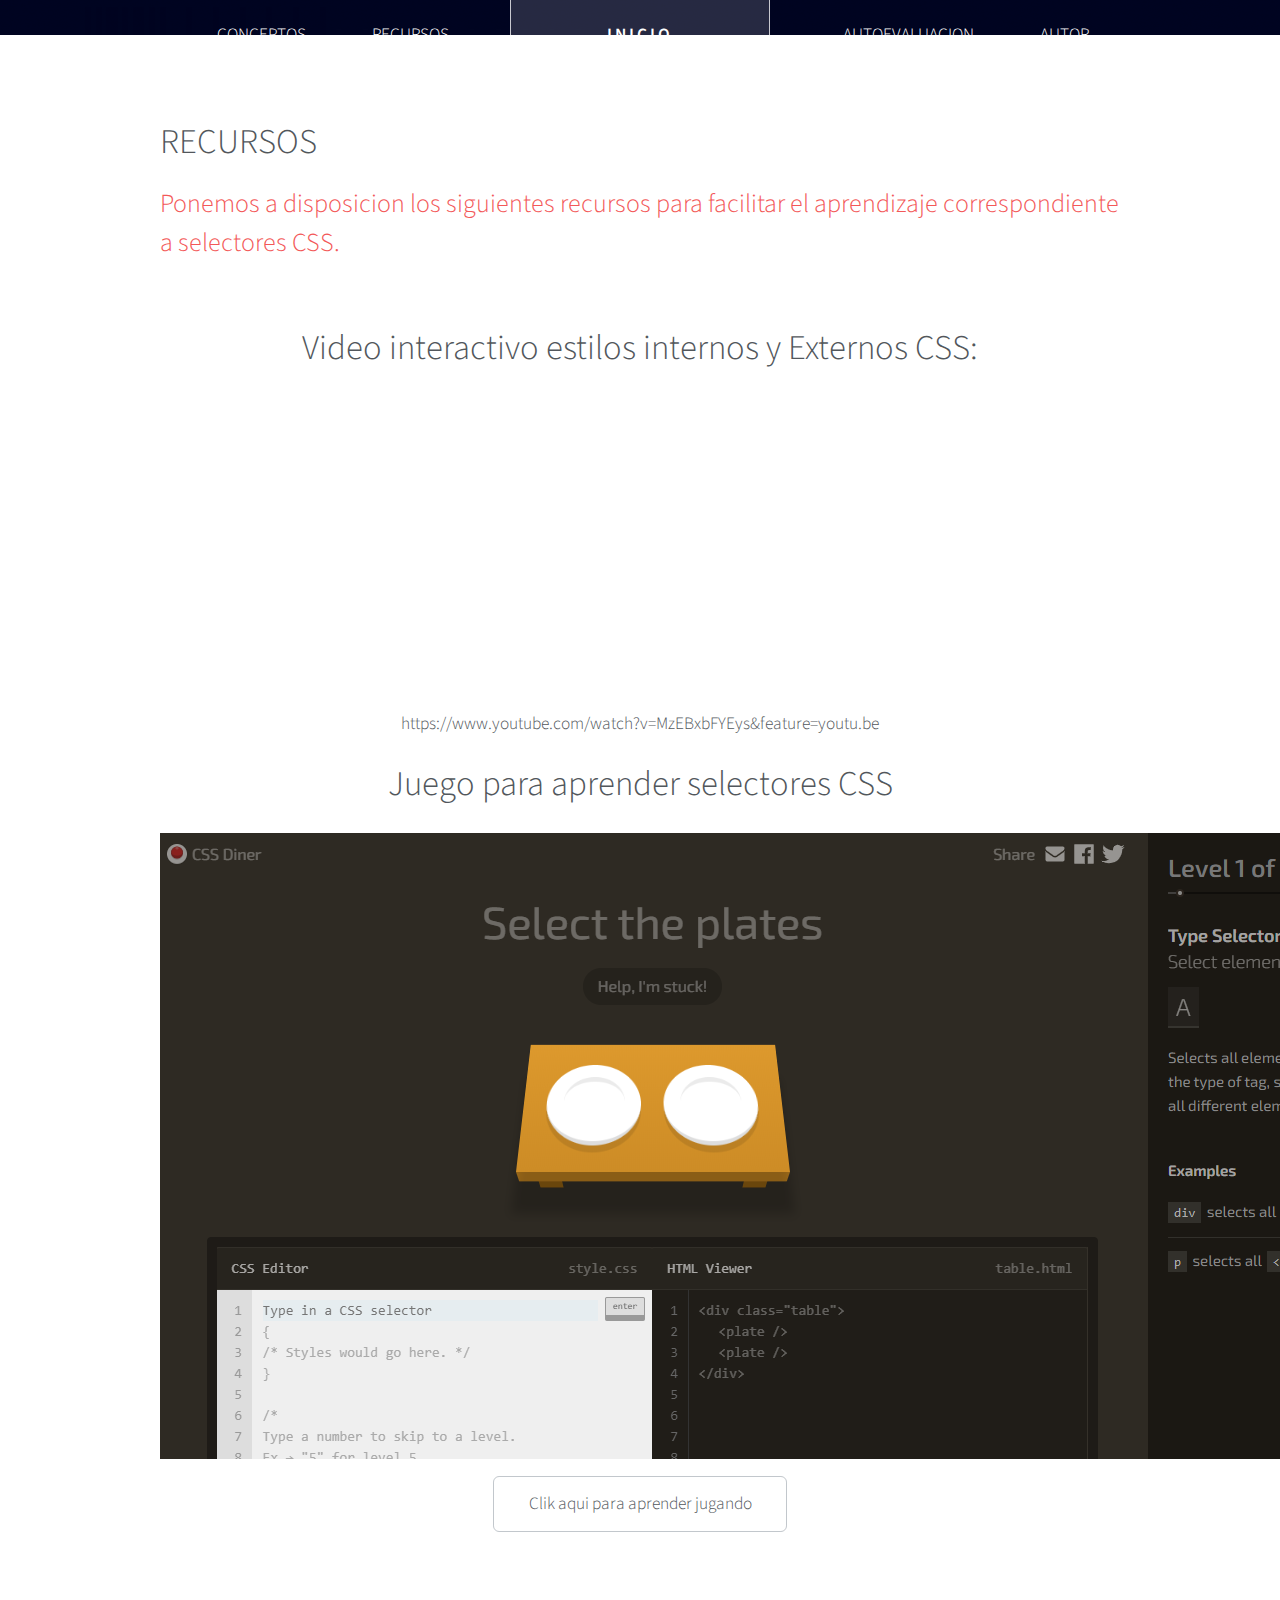
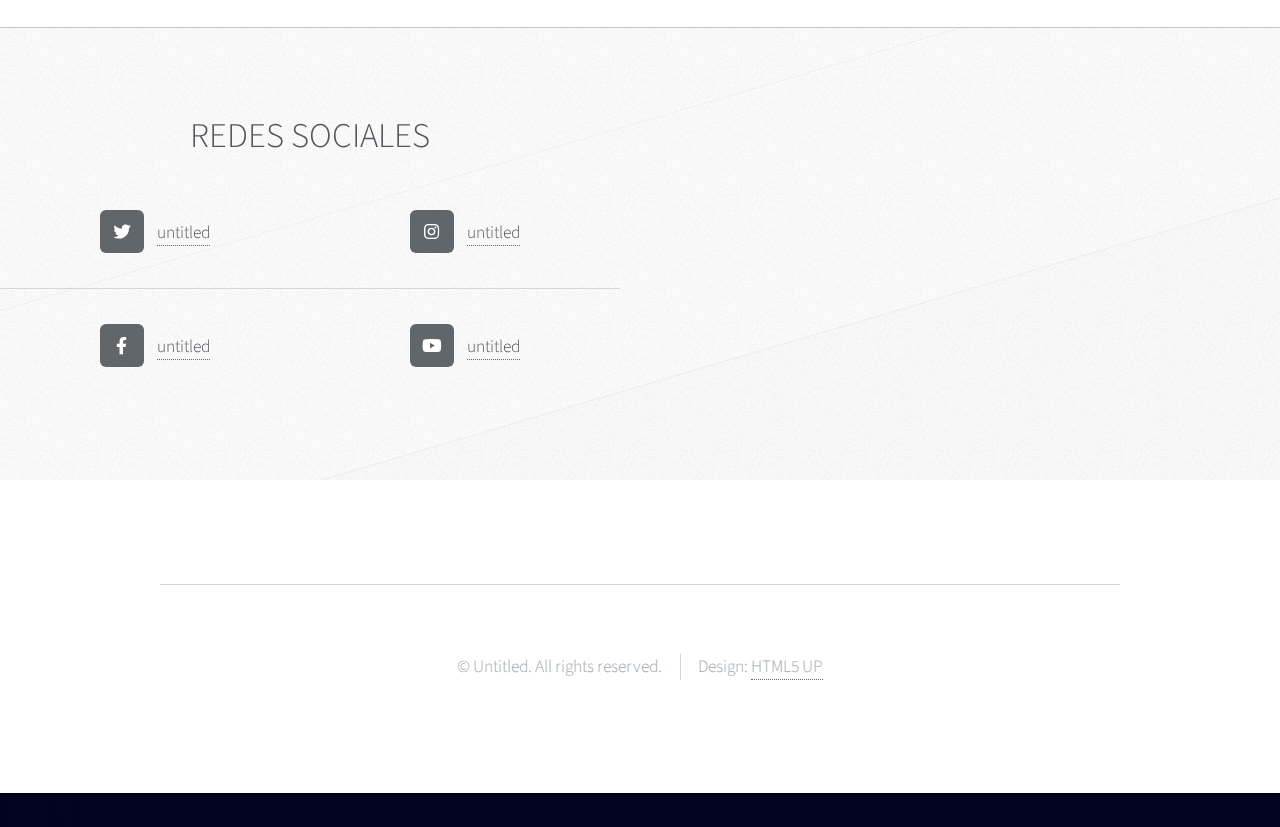
<file: Recursos.html>
<html>
	<head>
		<title>Telephasic by HTML5 UP</title>
		<meta charset="utf-8" />
		<meta name="viewport" content="width=device-width, initial-scale=1, user-scalable=no" />
		<link rel="stylesheet" href="assets/css/main.css" />
	</head>
	<body class="left-sidebar is-preload">
		<div id="page-wrapper">

			<!-- Header -->
				<div id="header-wrapper">
					<div id="header" class="container">
							<h1 id="logo"><a href="index1.html">INICIO</a></h1>
							<nav id="nav">
								<ul>
									<li><a href="Conceptos.html">CONCEPTOS</a></li>
									<li><a href="left-sidebar.html">RECURSOS</a></li>
									<li class="break"><a href="right-sidebar.html">AUTOEVALUACION</a></li>
									<li><a href="no-sidebar.html">AUTOR</a></li>
								</ul>
							</nav>
					</div>

			<!-- Main -->
				<div class="wrapper">
					<div class="container" id="main">
						<div class="row gtr-150">
						

								<!-- Sidebar -->
									<section id="sidebar">
										
									</section>
							</div>
							<div class="col-8 col-12-narrower imp-narrower">

								<!-- Content -->
									<article id="content">
										<header>
											<h2>RECURSOS</h2>
											<p>Ponemos a disposicion los siguientes recursos para facilitar el aprendizaje correspondiente a selectores CSS.</p>
											<center><h2>Video interactivo estilos internos y Externos CSS:</h2></center>

										</header>		
										<center><iframe width="560" height="315" src="https://www.youtube.com/embed/MzEBxbFYEys" frameborder="0" allow="accelerometer; autoplay; clipboard-write; encrypted-media; gyroscope; picture-in-picture" allowfullscreen></iframe><br>
										https://www.youtube.com/watch?v=MzEBxbFYEys&feature=youtu.be</center><br>	
										<center><h2>Juego para aprender selectores CSS</h2></center><br>

										<img src="images/Captura.PNG">
										<center><ul class="actions">
												<li><a href="#" class="button">Clik aqui para aprender jugando</a></li>
											</ul></center>							
						</div>
						
				</div>

			<!-- Footer -->
				<div id="footer-wrapper">
					<div id="footer" class="container">
									</div>
									<div class="row">
								</form>
							</section>
							<section class="col-6 col-12-narrower">	<center><h2>REDES SOCIALES</h2></center><br><br>
								<center><div class="row gtr-0">
									<ul class="divided icons col-6 col-12-mobile">
										<li class="icon brands fa-twitter"><a href="https://twitter.com/UniversidadUNAD?ref_src=twsrc%5Egoogle%7Ctwcamp%5Eserp%7Ctwgr%5Eauthor"><span class="extra">twitter.com/</span>untitled</a></li>
										<li class="icon brands fa-facebook-f"><a href="https://www.facebook.com/UniversidadUNAD/"><span class="extra">facebook.com/</span>untitled</a></li>
										
									</ul>
									<ul class="divided icons col-6 col-12-mobile">
										<li class="icon brands fa-instagram"><a href="https://www.instagram.com/universidadunad/?hl=es-la"><span class="extra">instagram.com/</span>untitled</a></li>
										<li class="icon brands fa-youtube"><a href="https://www.youtube.com/user/universidadunad"><span class="extra">youtube.com/</span>untitled</a></li>
										
									</ul>
								</div></center>
							</section>
						</div>
					</div>
					<div id="copyright" class="container">
						<ul class="menu">
							<li>&copy; Untitled. All rights reserved.</li><li>Design: <a href="http://html5up.net">HTML5 UP</a></li>
						</ul>
					</div>
				</div>

		</div>
		<!-- Scripts -->
			<script src="assets/js/jquery.min.js"></script>
			<script src="assets/js/jquery.dropotron.min.js"></script>
			<script src="assets/js/browser.min.js"></script>
			<script src="assets/js/breakpoints.min.js"></script>
			<script src="assets/js/util.js"></script>
			<script src="assets/js/main.js"></script>

	</body>
</html>
</file>
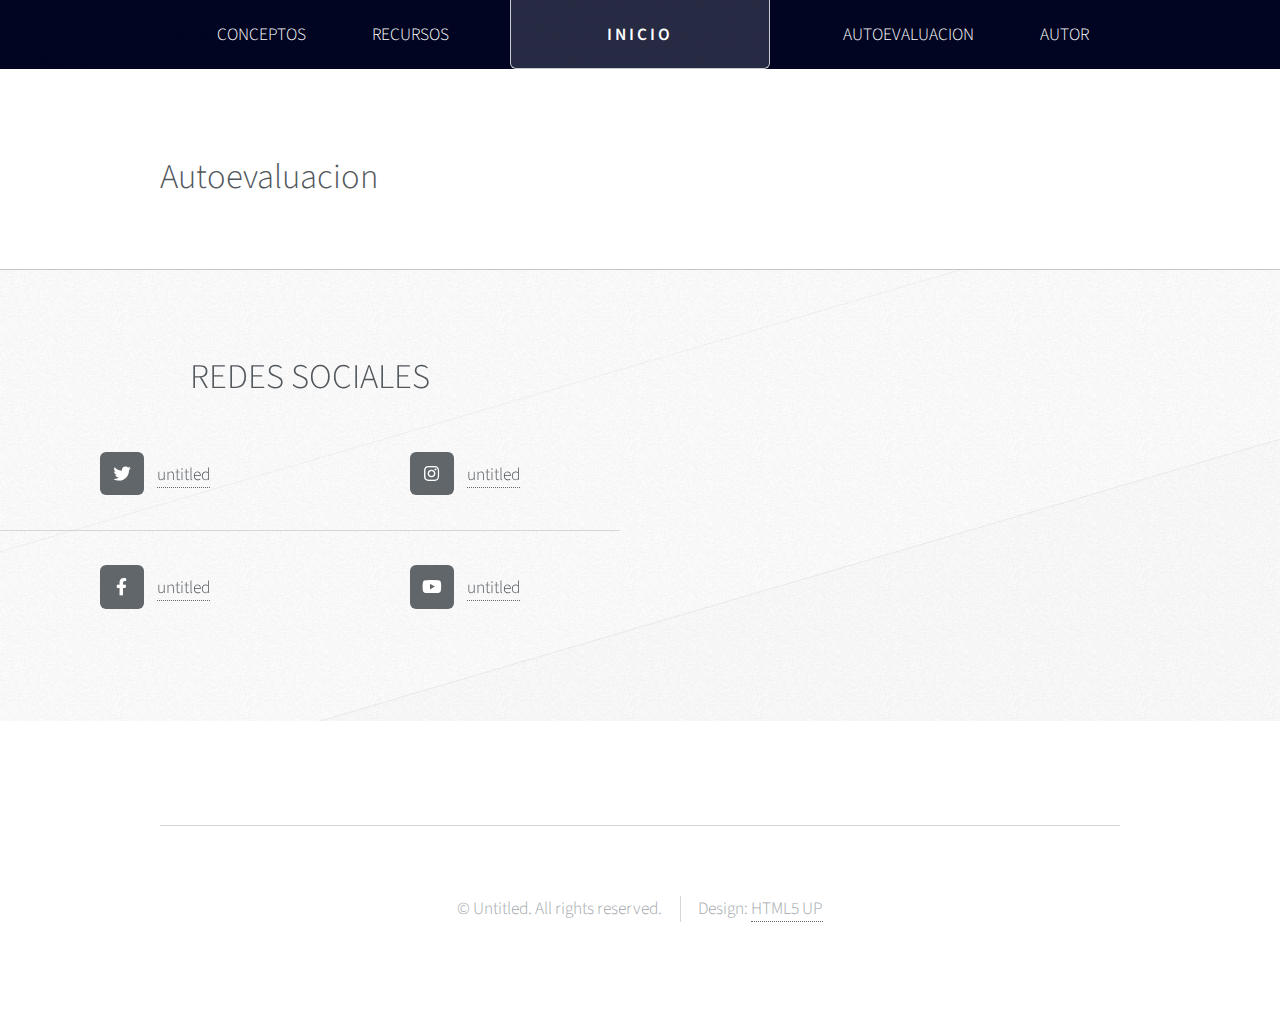
<file: right-sidebar.html>
<!DOCTYPE HTML>
<html>
	<head>
		<title>AUTOEVALUACION</title>
		<meta charset="utf-8" />
		<meta name="viewport" content="width=device-width, initial-scale=1, user-scalable=no" />
		<link rel="stylesheet" href="assets/css/main.css" />
	</head>
	<body class="right-sidebar is-preload">
		<div id="page-wrapper">
				<div id="header-wrapper">
					<div id="header" class="container">
							<h1 id="logo"><a href="index1.html">INICIO</a></h1>
							<nav id="nav">
								<ul>
									<li><a href="Conceptos.html">CONCEPTOS</a></li>
									<li><a href="Recursos.html">RECURSOS</a></li>
									<li class="break"><a href="Autoevaluacion.html">AUTOEVALUACION</a></li>
									<li><a href="Autor.html">AUTOR</a></li>
								</ul>
							</nav>
					</div>

				</div>

			<!-- Main -->
				<div class="wrapper">
					<div class="container" id="main">
						<div class="row gtr-150">
							<div class="col-8 col-12-narrower">

								<!-- Content -->
									<article id="content">
										<header>
											<h2>Autoevaluacion</h2>
							
						</div>
					</div>
				</div>

			<!-- Footer -->
				<div id="footer-wrapper">
					<div id="footer" class="container">
							</div>
						<div class="row">
						</form>
							</section>
							<section class="col-6 col-12-narrower">	<center><h2>REDES SOCIALES</h2></center><br><br>
								<center><div class="row gtr-0">
									<ul class="divided icons col-6 col-12-mobile">
										<li class="icon brands fa-twitter"><a href="https://twitter.com/UniversidadUNAD?ref_src=twsrc%5Egoogle%7Ctwcamp%5Eserp%7Ctwgr%5Eauthor"><span class="extra">twitter.com/</span>untitled</a></li>
										<li class="icon brands fa-facebook-f"><a href="https://www.facebook.com/UniversidadUNAD/"><span class="extra">facebook.com/</span>untitled</a></li>
										
									</ul>
									<ul class="divided icons col-6 col-12-mobile">
										<li class="icon brands fa-instagram"><a href="https://www.instagram.com/universidadunad/?hl=es-la"><span class="extra">instagram.com/</span>untitled</a></li>
										<li class="icon brands fa-youtube"><a href="https://www.youtube.com/user/universidadunad"><span class="extra">youtube.com/</span>untitled</a></li>
										
									</ul>
								</div></center>
							</section>
						</div>
					</div>
					<div id="copyright" class="container">
						<ul class="menu">
							<li>&copy; Untitled. All rights reserved.</li><li>Design: <a href="http://html5up.net">HTML5 UP</a></li>
						</ul>
					</div>
				</div>

		</div>

		<!-- Scripts -->
			<script src="assets/js/jquery.min.js"></script>
			<script src="assets/js/jquery.dropotron.min.js"></script>
			<script src="assets/js/browser.min.js"></script>
			<script src="assets/js/breakpoints.min.js"></script>
			<script src="assets/js/util.js"></script>
			<script src="assets/js/main.js"></script>

	</body>
</html>
</file>
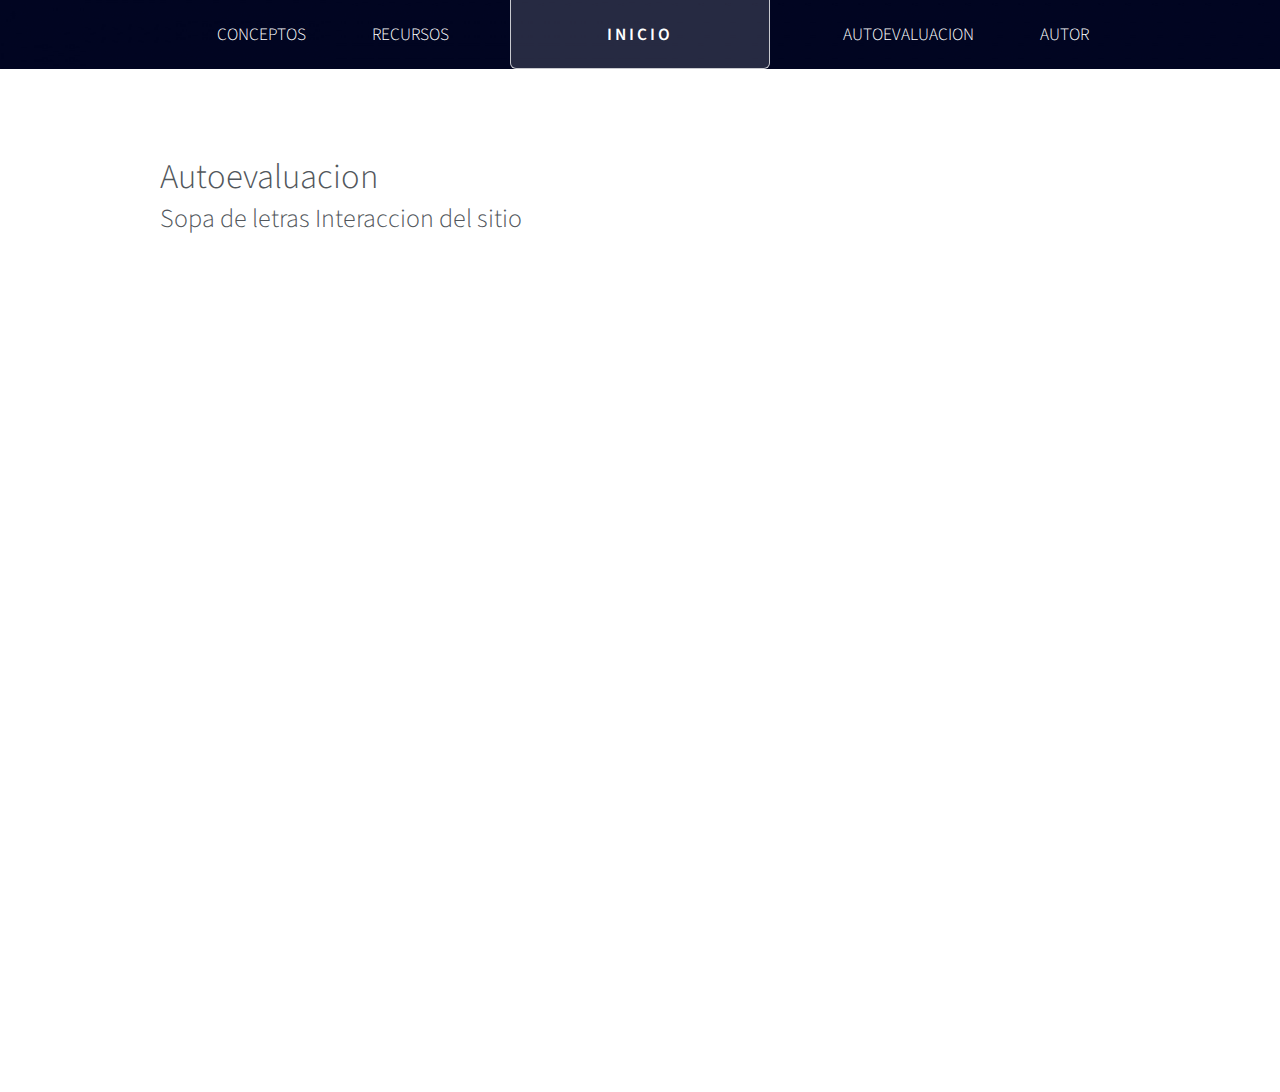
<file: Sopa_de_Letras.html>
<!DOCTYPE HTML>
<html>
	<head>
		<title>SOPA DE LETRAS</title>
		<meta charset="utf-8" />
		<meta name="viewport" content="width=device-width, initial-scale=1, user-scalable=no" />
		<link rel="stylesheet" href="assets/css/main.css" />
	</head>
	<body class="right-sidebar is-preload">
		<div id="page-wrapper">
				<div id="header-wrapper">
					<div id="header" class="container">
							<h1 id="logo"><a href="index1.html">INICIO</a></h1>
							<nav id="nav">
								<ul>
									<li><a href="Conceptos.html">CONCEPTOS</a></li>
									<li><a href="Recursos.html">RECURSOS</a></li>
									<li class="break"><a href="Autoevaluacion.html">AUTOEVALUACION</a></li>
									<li><a href="Autor.html">AUTOR</a></li>
								</ul>
							</nav>
					</div>

				</div>

			<!-- Main -->
				<div class="wrapper">
					<div class="container" id="main">
						<div class="row gtr-150">
							<div class="col-8 col-12-narrower">

								<!-- Content -->
									<article id="content">
										<header>
											<h2>Autoevaluacion</h2>
										
											<h3>Sopa de letras Interaccion del sitio</h3>
							<iframe width="795" height="690" frameborder="0" src="https://es.educaplay.com/juego/7835427-estilos_css3.html"></
						</div>
					</div>
				</div>

			<!-- Footer -->
				<div id="footer-wrapper">
					<div id="footer" class="container">
							</div>
						<div class="row">
						</form>
							</section>
							<section class="col-6 col-12-narrower">	<center><h2>REDES SOCIALES</h2></center><br><br>
								<center><div class="row gtr-0">
									<ul class="divided icons col-6 col-12-mobile">
										<li class="icon brands fa-twitter"><a href="https://twitter.com/UniversidadUNAD?ref_src=twsrc%5Egoogle%7Ctwcamp%5Eserp%7Ctwgr%5Eauthor"><span class="extra">twitter.com/</span>untitled</a></li>
										<li class="icon brands fa-facebook-f"><a href="https://www.facebook.com/UniversidadUNAD/"><span class="extra">facebook.com/</span>untitled</a></li>
										
									</ul>
									<ul class="divided icons col-6 col-12-mobile">
										<li class="icon brands fa-instagram"><a href="https://www.instagram.com/universidadunad/?hl=es-la"><span class="extra">instagram.com/</span>untitled</a></li>
										<li class="icon brands fa-youtube"><a href="https://www.youtube.com/user/universidadunad"><span class="extra">youtube.com/</span>untitled</a></li>
										
									</ul>
								</div></center>
							</section>
						</div>
					</div>
					<div id="copyright" class="container">
						<ul class="menu">
							<li>&copy; Untitled. All rights reserved.</li><li>Design: <a href="http://html5up.net">HTML5 UP</a></li>
						</ul>
					</div>
				</div>

		</div>

		<!-- Scripts -->
			<script src="assets/js/jquery.min.js"></script>
			<script src="assets/js/jquery.dropotron.min.js"></script>
			<script src="assets/js/browser.min.js"></script>
			<script src="assets/js/breakpoints.min.js"></script>
			<script src="assets/js/util.js"></script>
			<script src="assets/js/main.js"></script>

	</body>
</html>
</file>
<file: assets/css/main.css>
@import url("fontawesome-all.min.css");
@import url("https://fonts.googleapis.com/css?family=Source+Sans+Pro:300,300italic,400,400italic,600");

html, body, div, span, applet, object,
iframe, h1, h2, h3, h4, h5, h6, p, blockquote,
pre, a, abbr, acronym, address, big, cite,
code, del, dfn, em, img, ins, kbd, q, s, samp,
small, strike, strong, sub, sup, tt, var, b,
u, i, center, dl, dt, dd, ol, ul, li, fieldset,
form, label, legend, table, caption, tbody,
tfoot, thead, tr, th, td, article, aside,
canvas, details, embed, figure, figcaption,
footer, header, hgroup, menu, nav, output, ruby,
section, summary, time, mark, audio, video {
	margin: 0;
	padding: 0;
	border: 0;
	font-size: 100%;
	font: inherit;
	vertical-align: baseline;}

article, aside, details, figcaption, figure,
footer, header, hgroup, menu, nav, section {
	display: block;}

body {
	line-height: 1;
}

ol, ul {
	list-style: none;
}

blockquote, q {
	quotes: none;
}

	blockquote:before, blockquote:after, q:before, q:after {
		content: '';
		content: none;
	}

table {
	border-collapse: collapse;
	border-spacing: 0;
}

body {
	-webkit-text-size-adjust: none;
}

mark {
	background-color: transparent;
	color: inherit;
}

input::-moz-focus-inner {
	border: 0;
	padding: 0;
}

input, select, textarea {
	-moz-appearance: none;
	-webkit-appearance: none;
	-ms-appearance: none;
	appearance: none;
}

/* Basic */

	@-ms-viewport {
		width: device-width;
	}

	html {
		box-sizing: border-box;
	}

	*, *:before, *:after {
		box-sizing: inherit;
	}

	body {
		background: #f5f7fa;
		font-family: 'Source Sans Pro', sans-serif;
		font-weight: 300;
		color: #52575c;
		line-height: 1.75em;
		font-size: 14pt;
	}

		body.is-preload *, body.is-preload *:before, body.is-preload *:after {
			-moz-animation: none !important;
			-webkit-animation: none !important;
			-ms-animation: none !important;
			animation: none !important;
			-moz-transition: none !important;
			-webkit-transition: none !important;
			-ms-transition: none !important;
			transition: none !important;
		}

	input, textarea, select {
		font-family: 'Source Sans Pro', sans-serif;
		font-weight: 300;
		color: #52575c;
		line-height: 1.75em;
		font-size: 15pt;
	}

	h1, h2, h3, h4, h5, h6 {
		font-weight: 300;
		color: #52575c;
	}

	h1 a, h2 a, h3 a, h4 a, h5 a, h6 a {
		color: inherit;
		text-decoration: none;
	}

	h2 {
		font-size: 2em;
		line-height: 1.25em;
	}

	h3 {
		font-size: 1.5em;
		line-height: 1.5em;
	}

	a {
		-moz-transition: color 0.25s ease-in-out, border-color 0.25s ease-in-out, background-color 0.25s ease-in-out;
		-webkit-transition: color 0.25s ease-in-out, border-color 0.25s ease-in-out, background-color 0.25s ease-in-out;
		-ms-transition: color 0.25s ease-in-out, border-color 0.25s ease-in-out, background-color 0.25s ease-in-out;
		transition: color 0.25s ease-in-out, border-color 0.25s ease-in-out, background-color 0.25s ease-in-out;
		color: inherit;
		text-decoration: none;
		border-bottom: dotted 1px #62676c;
	}

		a:hover {
			color: #f35858;
			border-bottom-color: rgba(255, 255, 255, 0);
		}

	strong, b {
		font-weight: 400;
		color: #42474c;
	}

	em, i {
		font-style: italic;
	}

	sub {
		position: relative;
		top: 0.5em;
		font-size: 0.8em;
	}

	sup {
		position: relative;
		top: -0.5em;
		font-size: 0.8em;
	}

	hr {
		border: 0;
		border-top: solid 1px #c2c7cc;
	}

	blockquote {
		border-left: solid 0.5em #c2c7cc;
		padding: 1em 0 1em 2em;
		font-style: italic;
	}

	p, ul, ol, dl, table {
		margin-bottom: 1.5em;
	}

	br.clear {
		clear: both;
	}

	.features {
		margin-bottom: 1.5em;
	}

	.feature {
		text-align: center;
	}

/* Sections/Article */

	section, article {
		margin-bottom: 3em;
	}

	section > :last-child,
	article > :last-child,
	section:last-child,
	article:last-child {
		margin-bottom: 0;
	}

	.row > section, .row > article {
		margin-bottom: 0;
	}

	header {
		margin-bottom: 1.5em;
	}

		header > p {
			display: block;
			color: #f35858;
			padding: 0.75em 0 1em 0;
			font-size: 1.5em;
			line-height: 1.5em;
		}

		header.major {
			text-align: center;
		}

/* Container */

	.container {
		margin: 0 auto;
		max-width: 100%;
		width: 1200px;
	}

		@media screen and (max-width: 1280px) {

			.container {
				width: 960px;
			}

		}

		@media screen and (max-width: 1080px) {

			.container {
				width: 100%;
			}

		}

		@media screen and (max-width: 820px) {

			.container {
				width: 100%;
			}

		}

		@media screen and (max-width: 736px) {

			.container {
				width: 100%;
			}

		}

		@media screen and (max-width: 480px) {

			.container {
				width: 100%;
			}

		}

/* Row */

	.row {
		display: flex;
		flex-wrap: wrap;
		box-sizing: border-box;
		align-items: stretch;
	}

		.row > * {
			box-sizing: border-box;
		}

		.row.gtr-uniform > * > :last-child {
			margin-bottom: 0;
		}

		.row.aln-left {
			justify-content: flex-start;
		}

		.row.aln-center {
			justify-content: center;
		}

		.row.aln-right {
			justify-content: flex-end;
		}

		.row.aln-top {
			align-items: flex-start;
		}

		.row.aln-middle {
			align-items: center;
		}

		.row.aln-bottom {
			align-items: flex-end;
		}

		.row > .imp {
			order: -1;
		}

		.row > .col-1 {
			width: 8.33333%;
		}

		.row > .off-1 {
			margin-left: 8.33333%;
		}

		.row > .col-2 {
			width: 16.66667%;
		}

		.row > .off-2 {
			margin-left: 16.66667%;
		}

		.row > .col-3 {
			width: 25%;
		}

		.row > .off-3 {
			margin-left: 25%;
		}

		.row > .col-4 {
			width: 33.33333%;
		}

		.row > .off-4 {
			margin-left: 33.33333%;
		}

		.row > .col-5 {
			width: 41.66667%;
		}

		.row > .off-5 {
			margin-left: 41.66667%;
		}

		.row > .col-6 {
			width: 50%;
		}

		.row > .off-6 {
			margin-left: 50%;
		}

		.row > .col-7 {
			width: 58.33333%;
		}

		.row > .off-7 {
			margin-left: 58.33333%;
		}

		.row > .col-8 {
			width: 66.66667%;
		}

		.row > .off-8 {
			margin-left: 66.66667%;
		}

		.row > .col-9 {
			width: 75%;
		}

		.row > .off-9 {
			margin-left: 75%;
		}

		.row > .col-10 {
			width: 83.33333%;
		}

		.row > .off-10 {
			margin-left: 83.33333%;
		}

		.row > .col-11 {
			width: 91.66667%;
		}

		.row > .off-11 {
			margin-left: 91.66667%;
		}

		.row > .col-12 {
			width: 100%;
		}

		.row > .off-12 {
			margin-left: 100%;
		}

		.row.gtr-0 {
			margin-top: 0px;
			margin-left: 0px;
		}

			.row.gtr-0 > * {
				padding: 0px 0 0 0px;
			}

			.row.gtr-0.gtr-uniform {
				margin-top: 0px;
			}

				.row.gtr-0.gtr-uniform > * {
					padding-top: 0px;
				}

		.row.gtr-25 {
			margin-top: -12.5px;
			margin-left: -12.5px;
		}

			.row.gtr-25 > * {
				padding: 12.5px 0 0 12.5px;
			}

			.row.gtr-25.gtr-uniform {
				margin-top: -12.5px;
			}

				.row.gtr-25.gtr-uniform > * {
					padding-top: 12.5px;
				}

		.row.gtr-50 {
			margin-top: -25px;
			margin-left: -25px;
		}

			.row.gtr-50 > * {
				padding: 25px 0 0 25px;
			}

			.row.gtr-50.gtr-uniform {
				margin-top: -25px;
			}

				.row.gtr-50.gtr-uniform > * {
					padding-top: 25px;
				}

		.row {
			margin-top: -50px;
			margin-left: -50px;
		}

			.row > * {
				padding: 50px 0 0 50px;
			}

			.row.gtr-uniform {
				margin-top: -50px;
			}

				.row.gtr-uniform > * {
					padding-top: 50px;
				}

		.row.gtr-150 {
			margin-top: -75px;
			margin-left: -75px;
		}

			.row.gtr-150 > * {
				padding: 75px 0 0 75px;
			}

			.row.gtr-150.gtr-uniform {
				margin-top: -75px;
			}

				.row.gtr-150.gtr-uniform > * {
					padding-top: 75px;
				}

		.row.gtr-200 {
			margin-top: -100px;
			margin-left: -100px;
		}

			.row.gtr-200 > * {
				padding: 100px 0 0 100px;
			}

			.row.gtr-200.gtr-uniform {
				margin-top: -100px;
			}

				.row.gtr-200.gtr-uniform > * {
					padding-top: 100px;
				}

		@media screen and (max-width: 1280px) {

			.row {
				display: flex;
				flex-wrap: wrap;
				box-sizing: border-box;
				align-items: stretch;
			}

				.row > * {
					box-sizing: border-box;
				}

				.row.gtr-uniform > * > :last-child {
					margin-bottom: 0;
				}

				.row.aln-left {
					justify-content: flex-start;
				}

				.row.aln-center {
					justify-content: center;
				}

				.row.aln-right {
					justify-content: flex-end;
				}

				.row.aln-top {
					align-items: flex-start;
				}

				.row.aln-middle {
					align-items: center;
				}

				.row.aln-bottom {
					align-items: flex-end;
				}

				.row > .imp-normal {
					order: -1;
				}

				.row > .col-1-normal {
					width: 8.33333%;
				}

				.row > .off-1-normal {
					margin-left: 8.33333%;
				}

				.row > .col-2-normal {
					width: 16.66667%;
				}

				.row > .off-2-normal {
					margin-left: 16.66667%;
				}

				.row > .col-3-normal {
					width: 25%;
				}

				.row > .off-3-normal {
					margin-left: 25%;
				}

				.row > .col-4-normal {
					width: 33.33333%;
				}

				.row > .off-4-normal {
					margin-left: 33.33333%;
				}

				.row > .col-5-normal {
					width: 41.66667%;
				}

				.row > .off-5-normal {
					margin-left: 41.66667%;
				}

				.row > .col-6-normal {
					width: 50%;
				}

				.row > .off-6-normal {
					margin-left: 50%;
				}

				.row > .col-7-normal {
					width: 58.33333%;
				}

				.row > .off-7-normal {
					margin-left: 58.33333%;
				}

				.row > .col-8-normal {
					width: 66.66667%;
				}

				.row > .off-8-normal {
					margin-left: 66.66667%;
				}

				.row > .col-9-normal {
					width: 75%;
				}

				.row > .off-9-normal {
					margin-left: 75%;
				}

				.row > .col-10-normal {
					width: 83.33333%;
				}

				.row > .off-10-normal {
					margin-left: 83.33333%;
				}

				.row > .col-11-normal {
					width: 91.66667%;
				}

				.row > .off-11-normal {
					margin-left: 91.66667%;
				}

				.row > .col-12-normal {
					width: 100%;
				}

				.row > .off-12-normal {
					margin-left: 100%;
				}

				.row.gtr-0 {
					margin-top: 0px;
					margin-left: 0px;
				}

					.row.gtr-0 > * {
						padding: 0px 0 0 0px;
					}

					.row.gtr-0.gtr-uniform {
						margin-top: 0px;
					}

						.row.gtr-0.gtr-uniform > * {
							padding-top: 0px;
						}

				.row.gtr-25 {
					margin-top: -10px;
					margin-left: -10px;
				}

					.row.gtr-25 > * {
						padding: 10px 0 0 10px;
					}

					.row.gtr-25.gtr-uniform {
						margin-top: -10px;
					}

						.row.gtr-25.gtr-uniform > * {
							padding-top: 10px;
						}

				.row.gtr-50 {
					margin-top: -20px;
					margin-left: -20px;
				}

					.row.gtr-50 > * {
						padding: 20px 0 0 20px;
					}

					.row.gtr-50.gtr-uniform {
						margin-top: -20px;
					}

						.row.gtr-50.gtr-uniform > * {
							padding-top: 20px;
						}

				.row {
					margin-top: -40px;
					margin-left: -40px;
				}

					.row > * {
						padding: 40px 0 0 40px;
					}

					.row.gtr-uniform {
						margin-top: -40px;
					}

						.row.gtr-uniform > * {
							padding-top: 40px;
						}

				.row.gtr-150 {
					margin-top: -60px;
					margin-left: -60px;
				}

					.row.gtr-150 > * {
						padding: 60px 0 0 60px;
					}

					.row.gtr-150.gtr-uniform {
						margin-top: -60px;
					}

						.row.gtr-150.gtr-uniform > * {
							padding-top: 60px;
						}

				.row.gtr-200 {
					margin-top: -80px;
					margin-left: -80px;
				}

					.row.gtr-200 > * {
						padding: 80px 0 0 80px;
					}

					.row.gtr-200.gtr-uniform {
						margin-top: -80px;
					}

						.row.gtr-200.gtr-uniform > * {
							padding-top: 80px;
						}

		}

		@media screen and (max-width: 1080px) {

			.row {
				display: flex;
				flex-wrap: wrap;
				box-sizing: border-box;
				align-items: stretch;
			}

				.row > * {
					box-sizing: border-box;
				}

				.row.gtr-uniform > * > :last-child {
					margin-bottom: 0;
				}

				.row.aln-left {
					justify-content: flex-start;
				}

				.row.aln-center {
					justify-content: center;
				}

				.row.aln-right {
					justify-content: flex-end;
				}

				.row.aln-top {
					align-items: flex-start;
				}

				.row.aln-middle {
					align-items: center;
				}

				.row.aln-bottom {
					align-items: flex-end;
				}

				.row > .imp-narrow {
					order: -1;
				}

				.row > .col-1-narrow {
					width: 8.33333%;
				}

				.row > .off-1-narrow {
					margin-left: 8.33333%;
				}

				.row > .col-2-narrow {
					width: 16.66667%;
				}

				.row > .off-2-narrow {
					margin-left: 16.66667%;
				}

				.row > .col-3-narrow {
					width: 25%;
				}

				.row > .off-3-narrow {
					margin-left: 25%;
				}

				.row > .col-4-narrow {
					width: 33.33333%;
				}

				.row > .off-4-narrow {
					margin-left: 33.33333%;
				}

				.row > .col-5-narrow {
					width: 41.66667%;
				}

				.row > .off-5-narrow {
					margin-left: 41.66667%;
				}

				.row > .col-6-narrow {
					width: 50%;
				}

				.row > .off-6-narrow {
					margin-left: 50%;
				}

				.row > .col-7-narrow {
					width: 58.33333%;
				}

				.row > .off-7-narrow {
					margin-left: 58.33333%;
				}

				.row > .col-8-narrow {
					width: 66.66667%;
				}

				.row > .off-8-narrow {
					margin-left: 66.66667%;
				}

				.row > .col-9-narrow {
					width: 75%;
				}

				.row > .off-9-narrow {
					margin-left: 75%;
				}

				.row > .col-10-narrow {
					width: 83.33333%;
				}

				.row > .off-10-narrow {
					margin-left: 83.33333%;
				}

				.row > .col-11-narrow {
					width: 91.66667%;
				}

				.row > .off-11-narrow {
					margin-left: 91.66667%;
				}

				.row > .col-12-narrow {
					width: 100%;
				}

				.row > .off-12-narrow {
					margin-left: 100%;
				}

				.row.gtr-0 {
					margin-top: 0px;
					margin-left: 0px;
				}

					.row.gtr-0 > * {
						padding: 0px 0 0 0px;
					}

					.row.gtr-0.gtr-uniform {
						margin-top: 0px;
					}

						.row.gtr-0.gtr-uniform > * {
							padding-top: 0px;
						}

				.row.gtr-25 {
					margin-top: -10px;
					margin-left: -10px;
				}

					.row.gtr-25 > * {
						padding: 10px 0 0 10px;
					}

					.row.gtr-25.gtr-uniform {
						margin-top: -10px;
					}

						.row.gtr-25.gtr-uniform > * {
							padding-top: 10px;
						}

				.row.gtr-50 {
					margin-top: -20px;
					margin-left: -20px;
				}

					.row.gtr-50 > * {
						padding: 20px 0 0 20px;
					}

					.row.gtr-50.gtr-uniform {
						margin-top: -20px;
					}

						.row.gtr-50.gtr-uniform > * {
							padding-top: 20px;
						}

				.row {
					margin-top: -40px;
					margin-left: -40px;
				}

					.row > * {
						padding: 40px 0 0 40px;
					}

					.row.gtr-uniform {
						margin-top: -40px;
					}

						.row.gtr-uniform > * {
							padding-top: 40px;
						}

				.row.gtr-150 {
					margin-top: -60px;
					margin-left: -60px;
				}

					.row.gtr-150 > * {
						padding: 60px 0 0 60px;
					}

					.row.gtr-150.gtr-uniform {
						margin-top: -60px;
					}

						.row.gtr-150.gtr-uniform > * {
							padding-top: 60px;
						}

				.row.gtr-200 {
					margin-top: -80px;
					margin-left: -80px;
				}

					.row.gtr-200 > * {
						padding: 80px 0 0 80px;
					}

					.row.gtr-200.gtr-uniform {
						margin-top: -80px;
					}

						.row.gtr-200.gtr-uniform > * {
							padding-top: 80px;
						}

		}

		@media screen and (max-width: 820px) {

			.row {
				display: flex;
				flex-wrap: wrap;
				box-sizing: border-box;
				align-items: stretch;
			}

				.row > * {
					box-sizing: border-box;
				}

				.row.gtr-uniform > * > :last-child {
					margin-bottom: 0;
				}

				.row.aln-left {
					justify-content: flex-start;
				}

				.row.aln-center {
					justify-content: center;
				}

				.row.aln-right {
					justify-content: flex-end;
				}

				.row.aln-top {
					align-items: flex-start;
				}

				.row.aln-middle {
					align-items: center;
				}

				.row.aln-bottom {
					align-items: flex-end;
				}

				.row > .imp-narrower {
					order: -1;
				}

				.row > .col-1-narrower {
					width: 8.33333%;
				}

				.row > .off-1-narrower {
					margin-left: 8.33333%;
				}

				.row > .col-2-narrower {
					width: 16.66667%;
				}

				.row > .off-2-narrower {
					margin-left: 16.66667%;
				}

				.row > .col-3-narrower {
					width: 25%;
				}

				.row > .off-3-narrower {
					margin-left: 25%;
				}

				.row > .col-4-narrower {
					width: 33.33333%;
				}

				.row > .off-4-narrower {
					margin-left: 33.33333%;
				}

				.row > .col-5-narrower {
					width: 41.66667%;
				}

				.row > .off-5-narrower {
					margin-left: 41.66667%;
				}

				.row > .col-6-narrower {
					width: 50%;
				}

				.row > .off-6-narrower {
					margin-left: 50%;
				}

				.row > .col-7-narrower {
					width: 58.33333%;
				}

				.row > .off-7-narrower {
					margin-left: 58.33333%;
				}

				.row > .col-8-narrower {
					width: 66.66667%;
				}

				.row > .off-8-narrower {
					margin-left: 66.66667%;
				}

				.row > .col-9-narrower {
					width: 75%;
				}

				.row > .off-9-narrower {
					margin-left: 75%;
				}

				.row > .col-10-narrower {
					width: 83.33333%;
				}

				.row > .off-10-narrower {
					margin-left: 83.33333%;
				}

				.row > .col-11-narrower {
					width: 91.66667%;
				}

				.row > .off-11-narrower {
					margin-left: 91.66667%;
				}

				.row > .col-12-narrower {
					width: 100%;
				}

				.row > .off-12-narrower {
					margin-left: 100%;
				}

				.row.gtr-0 {
					margin-top: 0px;
					margin-left: 0px;
				}

					.row.gtr-0 > * {
						padding: 0px 0 0 0px;
					}

					.row.gtr-0.gtr-uniform {
						margin-top: 0px;
					}

						.row.gtr-0.gtr-uniform > * {
							padding-top: 0px;
						}

				.row.gtr-25 {
					margin-top: -7.5px;
					margin-left: -7.5px;
				}

					.row.gtr-25 > * {
						padding: 7.5px 0 0 7.5px;
					}

					.row.gtr-25.gtr-uniform {
						margin-top: -7.5px;
					}

						.row.gtr-25.gtr-uniform > * {
							padding-top: 7.5px;
						}

				.row.gtr-50 {
					margin-top: -15px;
					margin-left: -15px;
				}

					.row.gtr-50 > * {
						padding: 15px 0 0 15px;
					}

					.row.gtr-50.gtr-uniform {
						margin-top: -15px;
					}

						.row.gtr-50.gtr-uniform > * {
							padding-top: 15px;
						}

				.row {
					margin-top: -30px;
					margin-left: -30px;
				}

					.row > * {
						padding: 30px 0 0 30px;
					}

					.row.gtr-uniform {
						margin-top: -30px;
					}

						.row.gtr-uniform > * {
							padding-top: 30px;
						}

				.row.gtr-150 {
					margin-top: -45px;
					margin-left: -45px;
				}

					.row.gtr-150 > * {
						padding: 45px 0 0 45px;
					}

					.row.gtr-150.gtr-uniform {
						margin-top: -45px;
					}

						.row.gtr-150.gtr-uniform > * {
							padding-top: 45px;
						}

				.row.gtr-200 {
					margin-top: -60px;
					margin-left: -60px;
				}

					.row.gtr-200 > * {
						padding: 60px 0 0 60px;
					}

					.row.gtr-200.gtr-uniform {
						margin-top: -60px;
					}

						.row.gtr-200.gtr-uniform > * {
							padding-top: 60px;
						}

		}

		@media screen and (max-width: 736px) {

			.row {
				display: flex;
				flex-wrap: wrap;
				box-sizing: border-box;
				align-items: stretch;
			}

				.row > * {
					box-sizing: border-box;
				}

				.row.gtr-uniform > * > :last-child {
					margin-bottom: 0;
				}

				.row.aln-left {
					justify-content: flex-start;
				}

				.row.aln-center {
					justify-content: center;
				}

				.row.aln-right {
					justify-content: flex-end;
				}

				.row.aln-top {
					align-items: flex-start;
				}

				.row.aln-middle {
					align-items: center;
				}

				.row.aln-bottom {
					align-items: flex-end;
				}

				.row > .imp-mobile {
					order: -1;
				}

				.row > .col-1-mobile {
					width: 8.33333%;
				}

				.row > .off-1-mobile {
					margin-left: 8.33333%;
				}

				.row > .col-2-mobile {
					width: 16.66667%;
				}

				.row > .off-2-mobile {
					margin-left: 16.66667%;
				}

				.row > .col-3-mobile {
					width: 25%;
				}

				.row > .off-3-mobile {
					margin-left: 25%;
				}

				.row > .col-4-mobile {
					width: 33.33333%;
				}

				.row > .off-4-mobile {
					margin-left: 33.33333%;
				}

				.row > .col-5-mobile {
					width: 41.66667%;
				}

				.row > .off-5-mobile {
					margin-left: 41.66667%;
				}

				.row > .col-6-mobile {
					width: 50%;
				}

				.row > .off-6-mobile {
					margin-left: 50%;
				}

				.row > .col-7-mobile {
					width: 58.33333%;
				}

				.row > .off-7-mobile {
					margin-left: 58.33333%;
				}

				.row > .col-8-mobile {
					width: 66.66667%;
				}

				.row > .off-8-mobile {
					margin-left: 66.66667%;
				}

				.row > .col-9-mobile {
					width: 75%;
				}

				.row > .off-9-mobile {
					margin-left: 75%;
				}

				.row > .col-10-mobile {
					width: 83.33333%;
				}

				.row > .off-10-mobile {
					margin-left: 83.33333%;
				}

				.row > .col-11-mobile {
					width: 91.66667%;
				}

				.row > .off-11-mobile {
					margin-left: 91.66667%;
				}

				.row > .col-12-mobile {
					width: 100%;
				}

				.row > .off-12-mobile {
					margin-left: 100%;
				}

				.row.gtr-0 {
					margin-top: 0px;
					margin-left: 0px;
				}

					.row.gtr-0 > * {
						padding: 0px 0 0 0px;
					}

					.row.gtr-0.gtr-uniform {
						margin-top: 0px;
					}

						.row.gtr-0.gtr-uniform > * {
							padding-top: 0px;
						}

				.row.gtr-25 {
					margin-top: -5px;
					margin-left: -5px;
				}

					.row.gtr-25 > * {
						padding: 5px 0 0 5px;
					}

					.row.gtr-25.gtr-uniform {
						margin-top: -5px;
					}

						.row.gtr-25.gtr-uniform > * {
							padding-top: 5px;
						}

				.row.gtr-50 {
					margin-top: -10px;
					margin-left: -10px;
				}

					.row.gtr-50 > * {
						padding: 10px 0 0 10px;
					}

					.row.gtr-50.gtr-uniform {
						margin-top: -10px;
					}

						.row.gtr-50.gtr-uniform > * {
							padding-top: 10px;
						}

				.row {
					margin-top: -20px;
					margin-left: -20px;
				}

					.row > * {
						padding: 20px 0 0 20px;
					}

					.row.gtr-uniform {
						margin-top: -20px;
					}

						.row.gtr-uniform > * {
							padding-top: 20px;
						}

				.row.gtr-150 {
					margin-top: -30px;
					margin-left: -30px;
				}

					.row.gtr-150 > * {
						padding: 30px 0 0 30px;
					}

					.row.gtr-150.gtr-uniform {
						margin-top: -30px;
					}

						.row.gtr-150.gtr-uniform > * {
							padding-top: 30px;
						}

				.row.gtr-200 {
					margin-top: -40px;
					margin-left: -40px;
				}

					.row.gtr-200 > * {
						padding: 40px 0 0 40px;
					}

					.row.gtr-200.gtr-uniform {
						margin-top: -40px;
					}

						.row.gtr-200.gtr-uniform > * {
							padding-top: 40px;
						}

		}

		@media screen and (max-width: 480px) {

			.row {
				display: flex;
				flex-wrap: wrap;
				box-sizing: border-box;
				align-items: stretch;
			}

				.row > * {
					box-sizing: border-box;
				}

				.row.gtr-uniform > * > :last-child {
					margin-bottom: 0;
				}

				.row.aln-left {
					justify-content: flex-start;
				}

				.row.aln-center {
					justify-content: center;
				}

				.row.aln-right {
					justify-content: flex-end;
				}

				.row.aln-top {
					align-items: flex-start;
				}

				.row.aln-middle {
					align-items: center;
				}

				.row.aln-bottom {
					align-items: flex-end;
				}

				.row > .imp-mobilep {
					order: -1;
				}

				.row > .col-1-mobilep {
					width: 8.33333%;
				}

				.row > .off-1-mobilep {
					margin-left: 8.33333%;
				}

				.row > .col-2-mobilep {
					width: 16.66667%;
				}

				.row > .off-2-mobilep {
					margin-left: 16.66667%;
				}

				.row > .col-3-mobilep {
					width: 25%;
				}

				.row > .off-3-mobilep {
					margin-left: 25%;
				}

				.row > .col-4-mobilep {
					width: 33.33333%;
				}

				.row > .off-4-mobilep {
					margin-left: 33.33333%;
				}

				.row > .col-5-mobilep {
					width: 41.66667%;
				}

				.row > .off-5-mobilep {
					margin-left: 41.66667%;
				}

				.row > .col-6-mobilep {
					width: 50%;
				}

				.row > .off-6-mobilep {
					margin-left: 50%;
				}

				.row > .col-7-mobilep {
					width: 58.33333%;
				}

				.row > .off-7-mobilep {
					margin-left: 58.33333%;
				}

				.row > .col-8-mobilep {
					width: 66.66667%;
				}

				.row > .off-8-mobilep {
					margin-left: 66.66667%;
				}

				.row > .col-9-mobilep {
					width: 75%;
				}

				.row > .off-9-mobilep {
					margin-left: 75%;
				}

				.row > .col-10-mobilep {
					width: 83.33333%;
				}

				.row > .off-10-mobilep {
					margin-left: 83.33333%;
				}

				.row > .col-11-mobilep {
					width: 91.66667%;
				}

				.row > .off-11-mobilep {
					margin-left: 91.66667%;
				}

				.row > .col-12-mobilep {
					width: 100%;
				}

				.row > .off-12-mobilep {
					margin-left: 100%;
				}

				.row.gtr-0 {
					margin-top: 0px;
					margin-left: 0px;
				}

					.row.gtr-0 > * {
						padding: 0px 0 0 0px;
					}

					.row.gtr-0.gtr-uniform {
						margin-top: 0px;
					}

						.row.gtr-0.gtr-uniform > * {
							padding-top: 0px;
						}

				.row.gtr-25 {
					margin-top: -5px;
					margin-left: -5px;
				}

					.row.gtr-25 > * {
						padding: 5px 0 0 5px;
					}

					.row.gtr-25.gtr-uniform {
						margin-top: -5px;
					}

						.row.gtr-25.gtr-uniform > * {
							padding-top: 5px;
						}

				.row.gtr-50 {
					margin-top: -10px;
					margin-left: -10px;
				}

					.row.gtr-50 > * {
						padding: 10px 0 0 10px;
					}

					.row.gtr-50.gtr-uniform {
						margin-top: -10px;
					}

						.row.gtr-50.gtr-uniform > * {
							padding-top: 10px;
						}

				.row {
					margin-top: -20px;
					margin-left: -20px;
				}

					.row > * {
						padding: 20px 0 0 20px;
					}

					.row.gtr-uniform {
						margin-top: -20px;
					}

						.row.gtr-uniform > * {
							padding-top: 20px;
						}

				.row.gtr-150 {
					margin-top: -30px;
					margin-left: -30px;
				}

					.row.gtr-150 > * {
						padding: 30px 0 0 30px;
					}

					.row.gtr-150.gtr-uniform {
						margin-top: -30px;
					}

						.row.gtr-150.gtr-uniform > * {
							padding-top: 30px;
						}

				.row.gtr-200 {
					margin-top: -40px;
					margin-left: -40px;
				}

					.row.gtr-200 > * {
						padding: 40px 0 0 40px;
					}

					.row.gtr-200.gtr-uniform {
						margin-top: -40px;
					}

						.row.gtr-200.gtr-uniform > * {
							padding-top: 40px;
						}

		}

/* Image */

	.image {
		-moz-transition: opacity 0.25s ease-in-out;
		-webkit-transition: opacity 0.25s ease-in-out;
		-ms-transition: opacity 0.25s ease-in-out;
		transition: opacity 0.25s ease-in-out;
		display: inline-block;
		outline: 0;
		border: 0;
	}

		.image img {
			display: block;
			width: 100%;
		}

		.image.fit {
			display: block;
			width: 100%;
		}

		.image.featured {
			display: block;
			width: 100%;
			margin: 0 0 3em 0;
		}

		.image.left {
			float: left;
			margin: 0 2em 2em 0;
		}

		.image.centered {
			display: block;
			margin: 0 0 3em 0;
		}

			.image.centered img {
				margin: 0 auto;
				width: auto;
			}

	a.image:hover {
		opacity: 0.85;
	}

/* List */

	ul {
		list-style: disc;
		padding-left: 1em;
	}

		ul li {
			padding-left: 0.5em;
		}

	ol {
		list-style: decimal;
		padding-left: 1.25em;
	}

		ol li {
			padding-left: 0.25em;
		}

/* Actions */

	ul.actions {
		padding-top: 1em;
		list-style: none;
		padding-left: 0;
	}

		ul.actions.major {
			text-align: center;
		}

		ul.actions li {
			display: inline-block;
			margin-left: 1em;
			padding-left: 0;
		}

			ul.actions li:first-child {
				margin-left: 0;
			}

/* Divided */

	ul.divided {
		list-style: none;
		padding-left: 0;
	}

		ul.divided li {
			border-top: solid 1px #d2d7dc;
			padding-top: 2em;
			margin-top: 2em;
			padding-left: 0;
		}

			ul.divided li:first-child {
				padding-top: 0;
				margin-top: 0;
				border-top: 0;
			}

/* Icons */

	ul.icons {
		list-style: none;
		padding-left: 0;
	}

		ul.icons li {
			padding-left: 0;
		}

			ul.icons li:before {
				display: inline-block;
				color: #fff;
				background: #61666b;
				width: 2.5em;
				height: 2.5em;
				border-radius: 0.35em;
				text-align: center;
				line-height: 2.5em;
				margin-right: 0.75em;
			}

/* Menu */

	ul.menu {
		list-style: none;
		padding-left: 0;
	}

		ul.menu li {
			display: inline-block;
			border-left: solid 1px #d2d7dc;
			padding-left: 1em;
			margin-left: 1em;
		}

			ul.menu li:first-child {
				border-left: 0;
				padding-left: 0;
				margin-left: 0;
			}

/* Form */

	form .actions {
		padding-top: 0;
	}

	form label {
		display: block;
		font-weight: 300;
		color: #52575c;
		margin: 0 0 0.5em 0;
	}

	form input[type="text"],
	form input[type="email"],
	form input[type="password"],
	form select,
	form textarea {
		-moz-transition: background-color 0.25s ease-in-out;
		-webkit-transition: background-color 0.25s ease-in-out;
		-ms-transition: background-color 0.25s ease-in-out;
		transition: background-color 0.25s ease-in-out;
		-webkit-appearance: none;
		display: block;
		background: #f9fbfe;
		border: solid 1px #d2d7dc;
		border-radius: 0.35em;
		width: 100%;
		line-height: 1.5em;
		padding: 0.75em;
	}

		form input[type="text"]:focus,
		form input[type="email"]:focus,
		form input[type="password"]:focus,
		form select:focus,
		form textarea:focus {
			background: #fff;
		}

	form textarea {
		min-height: 7em;
	}

	form ::-webkit-input-placeholder {
		color: #555 !important;
	}

	form :-moz-placeholder {
		color: #555 !important;
	}

	form ::-moz-placeholder {
		color: #555 !important;
	}

	form :-ms-input-placeholder {
		color: #555 !important;
	}

	form ::-moz-focus-inner {
		border: 0;
	}

/* Table */

	table {
		width: 100%;
	}

		table.default {
			width: 100%;
		}

			table.default tbody tr {
				border-top: solid 1px #D2D7DC;
			}

				table.default tbody tr:nth-child(2n+1) {
					background: #f9fbfe;
				}

			table.default td {
				padding: 0.5em 1em 0.5em 1em;
			}

			table.default th {
				text-align: left;
				font-weight: 400;
				padding: 0.5em 1em 0.5em 1em;
			}

			table.default tfoot {
				border-top: solid 1px #D2D7DC;
			}

/* Button */

	input[type="button"],
	input[type="submit"],
	input[type="reset"],
	button,
	.button {
		-moz-transition: color 0.25s ease-in-out, border-color 0.25s ease-in-out, background-color 0.25s ease-in-out;
		-webkit-transition: color 0.25s ease-in-out, border-color 0.25s ease-in-out, background-color 0.25s ease-in-out;
		-ms-transition: color 0.25s ease-in-out, border-color 0.25s ease-in-out, background-color 0.25s ease-in-out;
		transition: color 0.25s ease-in-out, border-color 0.25s ease-in-out, background-color 0.25s ease-in-out;
		display: inline-block;
		color: inherit;
		background: none;
		text-decoration: none;
		border: solid 1px #c2c7cc;
		border-radius: 0.35em;
		padding: 0.8em 2em 0.8em 2em;
		cursor: pointer;
		outline: 0;
	}

		input[type="button"]:hover,
		input[type="submit"]:hover,
		input[type="reset"]:hover,
		button:hover,
		.button:hover {
			color: #f35858;
			border-color: rgba(243, 88, 88, 0.5);
		}

/* Icons */

	.icon {
		text-decoration: none;
		text-decoration: none;
	}

		.icon:before {
			-moz-osx-font-smoothing: grayscale;
			-webkit-font-smoothing: antialiased;
			display: inline-block;
			font-style: normal;
			font-variant: normal;
			text-rendering: auto;
			line-height: 1;
			text-transform: none !important;
			font-family: 'Font Awesome 5 Free';
			font-weight: 400;
		}

		.icon:before {
			line-height: inherit;
		}

		.icon > .label {
			display: none;
		}

		.icon.solid:before {
			font-weight: 900;
		}

		.icon.brands:before {
			font-family: 'Font Awesome 5 Brands';
		}

/* Wrappers */

	.wrapper {
		position: relative;
		background: #fff;
		overflow-x: hidden;
		padding: 6em 0 6em 0;
	}

	.image-wrapper {
		position: relative;
	}

		.image-wrapper .image {
			position: relative;
			z-index: 2;
		}

		.image-wrapper.first:before {
			content: '';
			display: block;
			width: 2000%;
			height: 100%;
			position: absolute;
			left: -1000%;
			top: 0;
			z-index: 1;
			box-shadow: inset 0px 0px 0px 1px #e8e8e8;
			background: #f6f8fb url("images/image-wrapper.svg");
		}

	#header-wrapper {
		position: relative;
		padding: 4em 0 2em 0;
		background-image: url("images/fondo.jpg");
		background-image: url("images/overlay.png"), url("images/fondo.jpg"), -moz-linear-gradient(75deg, #FF7088 15%, #F2B69D 55%);
		background-image: url("images/overlay.png"), url("images/fondo.jpg"), -webkit-linear-gradient(75deg, #FF7088 15%, #F2B69D 55%);
		background-image: url("images/overlay.png"), url("images/fondo.jpg"), -ms-linear-gradient(75deg, #FF7088 15%, #F2B69D 55%);
		background-image: url("images/overlay.png"), url("images/fondo.jpg"), linear-gradient(75deg, #FF7088 15%, #F2B69D 55%);
		background-color: #f08c89;
		background-size: 100% 620%;
		background-size: 128px 128px, 100% 620%, auto;
		background-repeat: repeat, no-repeat, no-repeat;
	}

	.homepage #header-wrapper {
		padding: 10em 0 6em 0;
		background-size: 128px 128px, 100% 100%, auto;
	}

	#promo-wrapper {
		position: relative;
		background-image: url("images/overlay.png"), url("../../images/promo.jpg");
		background-size: 192px 192px, cover;
		background-position: top left, center center;
		color: #fff;
		text-align: center;
		padding: 6em 0 6em 0;
	}

	#footer-wrapper {
		-webkit-transform: translate3d(0, 0, 0);
		position: relative;
		border-top: solid 1px #c2c7cc;
		padding: 6em 0 6em 0;
		background-image: url("images/overlay.png"), url("images/footer.svg");
		background-size: 128px 128px,				100% 100%;
	}

/* Header */

	#logo {
		position: absolute;
		z-index: 1;
		top: 0;
		left: 50%;
		width: 15em;
		margin-left: -7.5em;
	}

		#logo a {
			display: block;
			width: 100%;
			height: 4em;
			line-height: 4em;
			background: rgba(255, 255, 255, 0.15);
			border: solid 1px;
			border-color: #fff;
			border-color: rgba(255, 255, 255, 0.75);
			border-top: 0;
			border-radius: 0 0 0.35em 0.35em;
			color: #fff;
			display: inline-block;
			font-weight: 600;
			letter-spacing: 3px;
			text-align: center;
			text-transform: uppercase;
		}

	#nav {
		text-align: center;
		position: absolute;
		top: 0;
		left: 0;
		width: 100%;
		height: 4em;
		line-height: 4em;
	}

		#nav > ul {
			margin: 0;
		}

			#nav > ul > li {
				display: inline-block;
				margin-left: 1em;
			}

				#nav > ul > li > ul {
					display: none;
				}

				#nav > ul > li > span, #nav > ul > li > a {
					color: #fff;
					text-decoration: none;
					outline: 0;
					border: 0;
					border: solid 1px rgba(255, 255, 255, 0);
					border-radius: 0.35em;
					padding: 0.3em 1em 0.3em 1em;
					-moz-transition: border-color 0.25s ease-in-out, background-color 0.25s ease-in-out;
					-webkit-transition: border-color 0.25s ease-in-out, background-color 0.25s ease-in-out;
					-o-transition: border-color 0.25s ease-in-out, background-color 0.25s ease-in-out;
					-ms-transition: border-color 0.25s ease-in-out, background-color 0.25s ease-in-out;
					transition: border-color 0.25s ease-in-out, background-color 0.25s ease-in-out;
				}

				#nav > ul > li.active > span, #nav > ul > li.active > a {
					border-color: rgba(255, 255, 255, 0.75);
					background-color: rgba(255, 255, 255, 0.15);
					color: #fff;
				}

				#nav > ul > li:first-child {
					margin-left: 0;
				}

				#nav > ul > li.break {
					margin-left: 20em;
				}

	.dropotron {
		text-align: left;
		line-height: 2em;
		border-radius: 0.35em;
		min-width: 12em;
		background: #fff;
		line-height: 1em;
		padding: 0.85em 0 0.85em 0;
		box-shadow: 0px 1px 3px 0px rgba(0, 0, 0, 0.25);
		margin-top: -0.8em;
		list-style: none;
	}

		.dropotron a, .dropotron span {
			display: block;
			padding: 0.65em 1em 0.65em 1em;
			border-top: solid 1px #e8e8e8;
			border-bottom: 0;
		}

		.dropotron li {
			padding-left: 0;
		}

			.dropotron li:first-child > a, .dropotron li:first-child > span {
				border-top: 0;
			}

			.dropotron li.active > a, .dropotron li.active > span {
				color: #f35858;
			}

		.dropotron.level-0 {
			font-size: 0.9em;
			margin-top: 0;
		}

			.dropotron.level-0:before {
				content: '';
				position: absolute;
				top: -1em;
				width: 1em;
				height: 1em;
				border-bottom: solid 0.5em #fff;
				border-left: solid 0.5em rgba(255, 255, 255, 0);
				border-right: solid 0.5em rgba(255, 255, 255, 0);
			}

			.dropotron.level-0.center:before {
				left: 50%;
				margin-left: -0.5em;
			}

			.dropotron.level-0.left:before {
				left: 1em;
			}

			.dropotron.level-0.right:before {
				right: 1em;
			}

/* Hero */

	#hero {
		position: relative;
		color: #e7b200;
		text-align: center;
		z-index: 1;
	}

		#hero h2 {
			color: #e7b200;
			font-size: 3em;
		}

		#hero strong {
			color: inherit;
		}

		#hero header > span {
			color: #e7b200;
		}

		#hero p {
			font-size: 1.5em;
			line-height: 1.5em;
		}

		#hero .button {
			background: #e7b200;
			border-color: rgba(255, 255, 255, 0);
			color: #194687;
			font-size: 1.25em;
		}

			#hero .button:hover {
				border-color: rgba(255, 255, 255, 0.75);
				background-color: rgba(255, 255, 255, 0.15);
				color: #fff;
			}

		#hero a {
			color: #fff;
			border-color: #fff;
			border-color: rgba(255, 255, 255, 0.5);
		}

			#hero a:hover {
				border-color: rgba(255, 255, 255, 0);
			}

/* Promo */

	#promo {
		background: rgba(255, 255, 255, 0.05);
		border: solid 1px rgba(255, 255, 255, 0.25);
		border-radius: 0.5em;
		padding: 1.75em 2.5em 1.75em 2.5em;
		display: inline-block;
		position: relative;
		z-index: 1;
	}

		#promo h2 {
			color: #fff;
			display: inline-block;
			margin-right: 1em;
			font-size: 1.75em;
		}

		#promo .button {
			background: #fff;
			border-color: rgba(255, 255, 255, 0);
			color: #27636B;
			font-size: 1.25em;
		}

			#promo .button:hover {
				border-color: rgba(255, 255, 255, 0.75);
				background-color: rgba(255, 255, 255, 0.15);
				color: #fff;
			}

/* Main */

	#main {
		padding-bottom: 4em;
	}

/* Sidebar */

	#sidebar section {
		border-top: solid 1px #d2d7dc;
		margin-top: 3em;
		padding-top: 3em;
	}

		#sidebar section:first-child {
			border-top: 0;
			margin-top: 0;
			padding-top: 0;
		}

/* Footer */

	#footer {
		position: relative;
		z-index: 1;
	}

		#footer header.major {
			margin-bottom: 3em;
		}

/* Copyright */

	#copyright {
		position: relative;
		z-index: 1;
		text-align: center;
		border-top: solid 1px #d2d7dc;
		color: #a2a7ac;
		padding-top: 4em;
		margin-top: 6em;
	}

/* Normal */

	@media screen and (max-width: 1280px) {

		/* Basic */

			body, input, textarea, select {
				line-height: 1.5em;
				font-size: 13pt;
			}

			span.extra {
				display: none;
			}

		/* Wrappers */

			.wrapper {
				padding: 5em 0 5em 0;
			}

			#header-wrapper {
				padding: 2em 0 2em 0;
			}

			.homepage #header-wrapper {
				padding: 8em 0 4em 0;
			}

			#promo-wrapper {
				padding: 5em 0 5em 0;
			}

			#footer-wrapper {
				padding: 5em 0 5em 0;
			}

	}

/* Narrow */

	@media screen and (max-width: 1080px) {

		/* Sections/Article */

			header br {
				display: none;
			}

		/* Button */

			input[type="button"],
			input[type="submit"],
			input[type="reset"],
			button,
			.button {
				padding-left: 1.25em;
				padding-right: 1.25em;
			}

		/* Wrappers */

			.wrapper {
				padding: 4em 2em 4em 2em;
			}

			#header-wrapper {
				padding: 5em 0 1em 0;
			}

			.homepage #header-wrapper {
				padding: 5em 0 4em 0;
			}

			#promo-wrapper {
				padding: 2em;
			}

			#footer-wrapper {
				padding: 4em 2em 4em 2em;
			}

		/* Header */

			#nav {
				position: relative;
				margin: 0.5em 0 0 0;
				line-height: 2.25em;
				height: 2.25em;
			}

				#nav > ul > li {
					margin-left: 0;
				}

					#nav > ul > li.break {
						margin-left: 0;
					}

			.dropotron.level-0 {
				margin-top: 1.1em;
			}

		/* Hero */

			#hero {
				padding: 3.5em 4em 0 4em;
			}

				#hero h2 {
					font-size: 2.75em;
				}

				#hero p br {
					display: none;
				}

		/* Promo */

			#promo {
				padding: 1.75em 2.5em 1.75em 2.5em;
				display: inline-block;
			}

				#promo .button {
					font-size: 1.25em;
				}

				#promo h2 {
					display: block;
					margin: 0 0 1em 0;
					font-size: 1.5em;
				}

		/* Copyright */

			#copyright {
				padding-top: 2em;
				margin-top: 3em;
			}

	}

/* Narrower */

	@media screen and (max-width: 820px) {

		/* Basic */

			body, input, textarea, select {
				line-height: 1.5em;
				font-size: 14pt;
			}

			span.extra {
				display: inline;
			}

			.features {
				margin-bottom: 0;
			}

		/* Sections/Article */

			section, article {
				margin-bottom: 3em;
			}

			.row > section, .row > article {
				margin-bottom: 3em;
			}

			section:last-child,
			article:last-child {
				margin-bottom: 0;
			}

			.row > section:last-child,
			.row > article:last-child {
				margin-bottom: 0;
			}

		/* Menu */

			ul.menu {
				text-align: center;
			}

				ul.menu li {
					display: block;
					border: 0;
					padding: 0;
					margin: 0;
					line-height: 2em;
				}

					ul.menu li:first-child {
						border-top: 0;
					}

		/* Actions */

			ul.actions.major {
				padding-top: 2em;
			}

		/* Header */

			#nav {
				font-size: 0.9em;
			}

				#nav > ul > li > span, #nav > ul > li > a {
					padding: 0.25em 0.5em 0.25em 0.5em;
				}

		/* Hero */

			#hero h2 {
				font-size: 2.5em;
			}

		/* Main */

			#main {
				padding-bottom: 0;
			}

		/* Content */

			#content {
				margin-bottom: 3em;
			}

		/* Sidebar */

			#sidebar {
				margin-bottom: 3em;
			}

				#sidebar section {
					border-top: 0;
					margin-top: 0;
					padding-top: 1em;
				}

		/* Footer */

			#footer header.major {
				margin-bottom: 1.5em;
			}

	}

/* Mobile */

	#navPanel, #navButton {
		display: none;
	}

	@media screen and (max-width: 736px) {

		/* Basic */

			html, body {
				overflow-x: hidden;
			}

			body, input, textarea, select {
				font-size: 13pt;
				letter-spacing: 0;
			}

			h2 {
				font-size: 1.5em;
				line-height: 1.25em;
			}

		/* Sections/Article */

			header {
				margin-bottom: 1em;
			}

				header > p {
					font-size: 1em;
				}

		/* Divided */

			ul.divided li {
				padding-top: 0.75em;
				margin-top: 0.75em;
			}

		/* Wrappers */

			.wrapper {
				padding: 3em 20px 3em 20px;
			}

			#header-wrapper {
				padding: 3em 20px 20px 20px;
				text-align: center;
			}

			.homepage #header-wrapper {
				padding: 3em 20px 3em 20px;
			}

			#promo-wrapper {
				padding: 20px;
			}

			#footer-wrapper {
				padding: 3em 20px 3em 20px;
			}

		/* Header */

			#logo {
				position: relative;
			}

				#logo a {
					border: solid 1px rgba(255, 255, 255, 0.75);
					border-radius: 0.35em;
					height: 3em;
					line-height: 3em;
				}

		/* Nav */

			#nav {
				display: none;
			}

		/* Footer */

			#footer ul.divided {
				margin: 0;
			}

				#footer ul.divided li:first-child {
					border-top: solid 1px #d2d7dc;
					padding-top: 0.75em;
					margin-top: 0.75em;
				}

				#footer ul.divided:first-child li:first-child {
					border-top: 0;
					padding-top: 0;
					margin-top: 0;
				}

		/* Hero */

			#hero {
				padding: 2.5em 2em 0 2em;
			}

				#hero header {
					margin: 0 0 1.25em 0;
				}

					#hero header h2 {
						font-size: 1.5em;
					}

				#hero p {
					font-size: 1em;
				}

		/* Nav */

			#page-wrapper {
				-moz-backface-visibility: hidden;
				-webkit-backface-visibility: hidden;
				-ms-backface-visibility: hidden;
				backface-visibility: hidden;
				-moz-transition: -moz-transform 0.5s ease;
				-webkit-transition: -webkit-transform 0.5s ease;
				-ms-transition: -ms-transform 0.5s ease;
				transition: transform 0.5s ease;
				padding-bottom: 1px;
			}

			#navButton {
				-moz-backface-visibility: hidden;
				-webkit-backface-visibility: hidden;
				-ms-backface-visibility: hidden;
				backface-visibility: hidden;
				-moz-transition: -moz-transform 0.5s ease;
				-webkit-transition: -webkit-transform 0.5s ease;
				-ms-transition: -ms-transform 0.5s ease;
				transition: transform 0.5s ease;
				display: block;
				height: 44px;
				left: 0;
				position: fixed;
				top: 0;
				width: 100%;
				z-index: 10001;
			}

				#navButton .toggle {
					text-decoration: none;
					border: 0;
					height: 100%;
					left: 0;
					outline: 0;
					position: absolute;
					top: 0;
					width: 100%;
				}

					#navButton .toggle:before {
						-moz-osx-font-smoothing: grayscale;
						-webkit-font-smoothing: antialiased;
						display: inline-block;
						font-style: normal;
						font-variant: normal;
						text-rendering: auto;
						line-height: 1;
						text-transform: none !important;
						font-family: 'Font Awesome 5 Free';
						font-weight: 900;
					}

					#navButton .toggle:before {
						background: rgba(128, 132, 136, 0.35);
						border-radius: 0 0 0.35em 0.35em;
						border-top: 0;
						color: #fff;
						content: '\f0c9';
						display: block;
						font-size: 18px;
						height: 30px;
						left: 50%;
						line-height: 30px;
						margin-left: -40px;
						position: absolute;
						text-align: center;
						text-decoration: none;
						width: 80px;
					}

			#navPanel {
				-moz-backface-visibility: hidden;
				-webkit-backface-visibility: hidden;
				-ms-backface-visibility: hidden;
				backface-visibility: hidden;
				-moz-transform: translateY(-50vh);
				-webkit-transform: translateY(-50vh);
				-ms-transform: translateY(-50vh);
				transform: translateY(-50vh);
				-moz-transition: -moz-transform 0.5s ease;
				-webkit-transition: -webkit-transform 0.5s ease;
				-ms-transition: -ms-transform 0.5s ease;
				transition: transform 0.5s ease;
				background-image: url("images/overlay.png"), url("images/navPanel.svg"), -moz-linear-gradient(top, rgba(255, 255, 255, 0), rgba(0, 0, 0, 0.25));
				background-image: url("images/overlay.png"), url("images/navPanel.svg"), -webkit-linear-gradient(top, rgba(255, 255, 255, 0), rgba(0, 0, 0, 0.25));
				background-image: url("images/overlay.png"), url("images/navPanel.svg"), -ms-linear-gradient(top, rgba(255, 255, 255, 0), rgba(0, 0, 0, 0.25));
				background-image: url("images/overlay.png"), url("images/navPanel.svg"), linear-gradient(top, rgba(255, 255, 255, 0), rgba(0, 0, 0, 0.25));
				display: block;
				left: 0;
				overflow-y: auto;
				position: fixed;
				top: 0;
				width: 100%;
				height: 50vh;
				z-index: 10002;
				box-shadow: inset 0px -2px 5px 0px rgba(0, 0, 0, 0.25);
				font-size: 1em;
				background-color: #45474a;
				background-size: 128px 128px, 100% 100%, 100% 100%;
			}

				#navPanel .link {
					position: relative;
					z-index: 1;
					display: block;
					text-decoration: none;
					padding: 0.75em;
					color: #ddd;
					border: 0;
					border-top: dotted 1px rgba(255, 255, 255, 0.1);
				}

					#navPanel .link.depth-0 {
						color: #fff;
						font-weight: 400;
					}

				#navPanel .indent-1 {
					display: inline-block;
					width: 1em;
				}

				#navPanel .indent-2 {
					display: inline-block;
					width: 2em;
				}

				#navPanel .indent-3 {
					display: inline-block;
					width: 3em;
				}

				#navPanel .indent-4 {
					display: inline-block;
					width: 4em;
				}

				#navPanel .indent-5 {
					display: inline-block;
					width: 5em;
				}

				#navPanel .depth-0 {
					color: #fff;
				}

			body.navPanel-visible #page-wrapper {
				-moz-transform: translateY(50vh);
				-webkit-transform: translateY(50vh);
				-ms-transform: translateY(50vh);
				transform: translateY(50vh);
			}

			body.navPanel-visible #navButton {
				-moz-transform: translateY(50vh);
				-webkit-transform: translateY(50vh);
				-ms-transform: translateY(50vh);
				transform: translateY(50vh);
			}

			body.navPanel-visible #navPanel {
				-moz-transform: translateY(0);
				-webkit-transform: translateY(0);
				-ms-transform: translateY(0);
				transform: translateY(0);
			}

	}

/* Mobile (Portrait) */

	@media screen and (max-width: 480px) {

		/* Basic */

			body, input, textarea, select {
				font-size: 12pt;
				letter-spacing: 0;
			}

			.feature {
				text-align: left;
			}

		/* Sections/Article */

			section, article {
				margin-bottom: 2em;
			}

			.row > section,
			.row > article {
				margin-bottom: 2em;
			}

			header.major {
				text-align: left;
			}

		/* Image */

			.image {
				display: block;
			}

				.image.full, .image.left {
					float: none;
					display: block;
					width: 100%;
					margin: 0 0 1.5em 0;
				}

			.image-centered {
				float: none;
				display: block;
				width: 100%;
				margin: 0 0 1.5em 0;
			}

		/* Actions */

			ul.actions li {
				display: block;
				margin: 1em 0 0 0;
			}

				ul.actions li:first-child {
					margin-top: 0;
				}

			ul.actions.major {
				text-align: left !important;
			}

		/* Form */

			form textarea {
				min-height: 10em;
			}

		/* Button */

			input[type="button"],
			input[type="submit"],
			input[type="reset"],
			button,
			.button {
				display: block;
				width: 100%;
				text-align: center;
			}

		/* Header */

			#logo {
				position: relative;
				left: 0;
				top: 0;
				margin: 0;
				width: 100%;
			}

		/* Hero */

			#hero {
				padding: 2.5em 0 0 0;
			}

		/* Promo */

			#promo {
				padding: 20px;
			}

		/* Content */

			#content {
				margin-bottom: 2em;
			}

		/* Sidebar */

			#sidebar {
				margin-bottom: 2em;
			}

		/* Footer */

			#footer header.major {
				margin-bottom: 1em;
			}

	}
</file>
